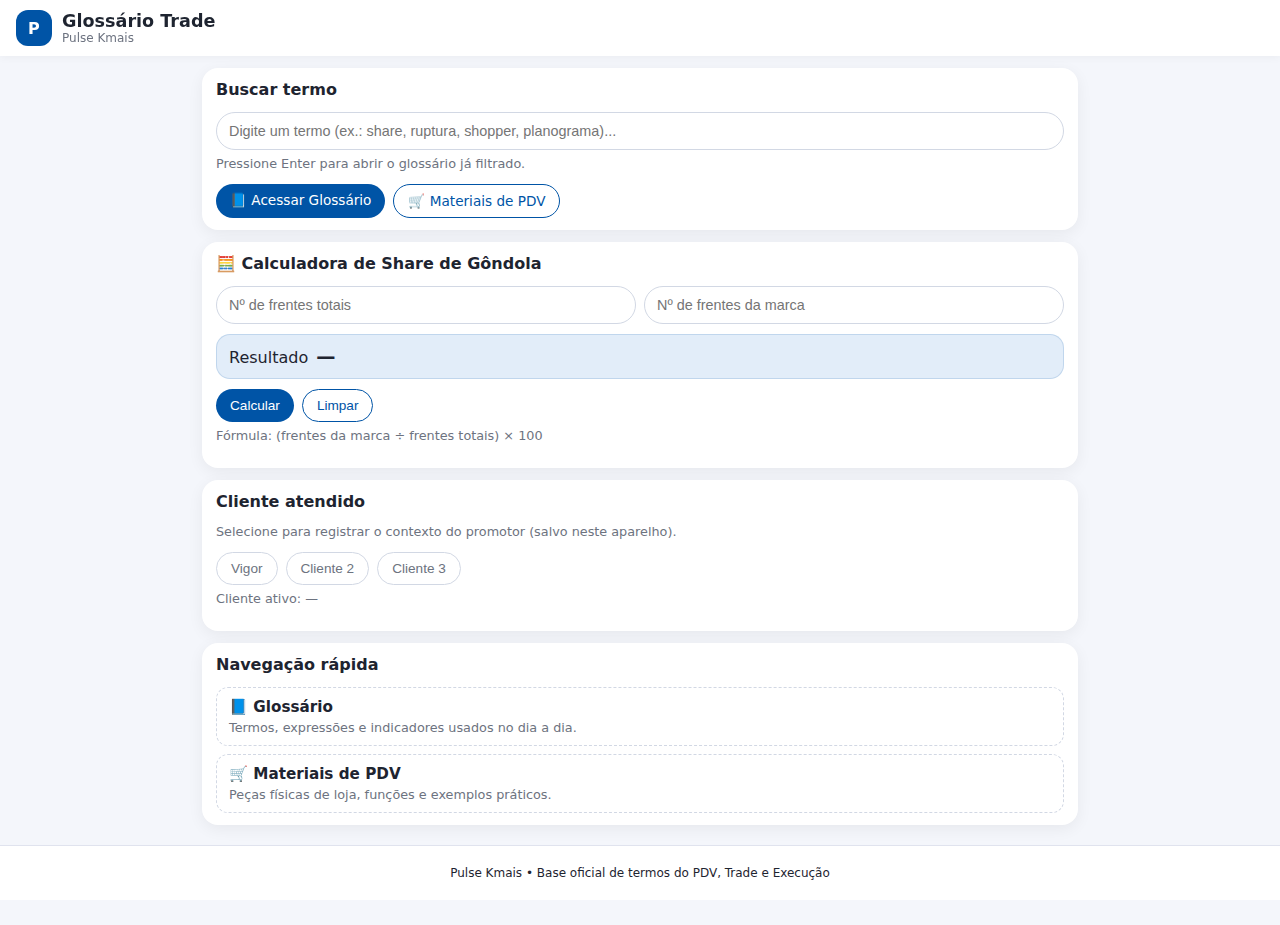
<file: index.html>
<!DOCTYPE html>
<html lang="pt-BR">
<head>
  <meta charset="UTF-8" />
  <title>Glossário Trade • Pulse Kmais</title>
  <meta name="viewport" content="width=device-width, initial-scale=1.0" />

  <!-- PWA -->
  <link rel="manifest" href="manifest.webmanifest" />
  <meta name="theme-color" content="#0054A6" />

  <!-- iOS / Apple -->
  <link rel="apple-touch-icon" href="icons/apple-touch-icon.png" />
  <meta name="apple-mobile-web-app-capable" content="yes" />
  <meta name="apple-mobile-web-app-status-bar-style" content="default" />
  <meta name="apple-mobile-web-app-title" content="Pulse Kmais" />

  <!-- Favicon -->
  <link rel="icon" type="image/png" sizes="192x192" href="icons/icon-192.png" />

  <!-- CSS -->
  <link rel="stylesheet" href="css/style.css" />
</head>

<body>
  <header class="app-header">
    <div class="app-brand">
      <div class="app-logo">P</div>
      <div class="app-title-group">
        <h1>Glossário Trade</h1>
        <p>Pulse Kmais</p>
      </div>
    </div>
  </header>

  <main class="app-main">

    <section class="card">
      <h2>Buscar termo</h2>
      <input
        type="search"
        id="globalSearch"
        placeholder="Digite um termo (ex.: share, ruptura, shopper, planograma)..."
        autocomplete="off"
      />
      <p class="hint">Pressione Enter para abrir o glossário já filtrado.</p>

      <div class="search-actions">
        <a href="glossario.html" class="btn">📘 Acessar Glossário</a>
        <a href="materiais.html" class="btn btn-outline">🛒 Materiais de PDV</a>
      </div>
    </section>

    <section class="card">
      <h2>🧮 Calculadora de Share de Gôndola</h2>
      <div class="row">
        <input type="number" id="totalFrentes" inputmode="numeric" min="0" step="1" placeholder="Nº de frentes totais" />
        <input type="number" id="frentesMarca" inputmode="numeric" min="0" step="1" placeholder="Nº de frentes da marca" />
      </div>

      <div style="margin-top:10px" class="kpi" aria-live="polite">
        <span>Resultado</span>
        <strong id="shareOut">—</strong>
        <span id="shareHint" class="hint" style="margin:0"></span>
      </div>

      <div class="search-actions">
        <button class="btn" id="btnCalcular">Calcular</button>
        <button class="btn btn-outline" id="btnLimpar">Limpar</button>
      </div>

      <p class="hint">Fórmula: (frentes da marca ÷ frentes totais) × 100</p>
    </section>

    <section class="card">
      <h2>Cliente atendido</h2>
      <p class="hint">Selecione para registrar o contexto do promotor (salvo neste aparelho).</p>

      <div class="search-actions" role="group" aria-label="Selecionar cliente">
        <button class="btn-pill" data-cliente="Vigor">Vigor</button>
        <button class="btn-pill" data-cliente="Cliente 2">Cliente 2</button>
        <button class="btn-pill" data-cliente="Cliente 3">Cliente 3</button>
      </div>

      <p class="hint" id="clienteAtivo">Cliente ativo: —</p>
    </section>

    <section class="card">
      <h2>Navegação rápida</h2>
      <div class="home-links">
        <a href="glossario.html" class="home-link">
          <h3>📘 Glossário</h3>
          <p>Termos, expressões e indicadores usados no dia a dia.</p>
        </a>
        <a href="materiais.html" class="home-link">
          <h3>🛒 Materiais de PDV</h3>
          <p>Peças físicas de loja, funções e exemplos práticos.</p>
        </a>
      </div>
    </section>

  </main>

  <footer class="app-footer">
    <p>Pulse Kmais • Base oficial de termos do PDV, Trade e Execução</p>
  </footer>

  <script>
    // -------- Busca global: Enter -> glossário com ?q= --------
    const globalInput = document.getElementById('globalSearch');
    globalInput?.addEventListener('keydown', (e) => {
      if (e.key === 'Enter') {
        const value = encodeURIComponent(globalInput.value.trim());
        if (!value) return;
        window.location.href = 'glossario.html?q=' + value;
      }
    });

    // -------- Calculadora de share --------
    const totalEl = document.getElementById('totalFrentes');
    const marcaEl = document.getElementById('frentesMarca');
    const outEl = document.getElementById('shareOut');
    const hintEl = document.getElementById('shareHint');

    function calcShare() {
      const total = Number(totalEl.value);
      const marca = Number(marcaEl.value);
      hintEl.textContent = '';

      if (!total && !marca) {
        outEl.textContent = '—';
        return;
      }
      if (total <= 0) {
        outEl.textContent = '—';
        hintEl.textContent = 'Informe um total maior que zero.';
        return;
      }
      if (marca < 0 || marca > total) {
        outEl.textContent = '—';
        hintEl.textContent = 'A marca deve ser entre 0 e o total.';
        return;
      }

      const share = (marca / total) * 100;
      outEl.textContent = share.toFixed(1) + '%';
    }

    document.getElementById('btnCalcular')?.addEventListener('click', calcShare);
    document.getElementById('btnLimpar')?.addEventListener('click', () => {
      totalEl.value = '';
      marcaEl.value = '';
      outEl.textContent = '—';
      hintEl.textContent = '';
    });

    // Auto-cálculo enquanto digita (leve)
    totalEl?.addEventListener('input', calcShare);
    marcaEl?.addEventListener('input', calcShare);

    // -------- Seletor de clientes (3 botões) --------
    const pills = Array.from(document.querySelectorAll('.btn-pill'));
    const clienteAtivoEl = document.getElementById('clienteAtivo');
    const KEY = 'pulse_cliente_ativo';

    function renderCliente() {
      const current = localStorage.getItem(KEY) || '';
      clienteAtivoEl.textContent = 'Cliente ativo: ' + (current || '—');
      pills.forEach(btn => {
        const isActive = btn.getAttribute('data-cliente') === current;
        btn.classList.toggle('active', isActive);
      });
    }

    pills.forEach(btn => {
      btn.addEventListener('click', () => {
        const c = btn.getAttribute('data-cliente');
        localStorage.setItem(KEY, c);
        renderCliente();

        // Redireciona para o glossário do cliente
        if (c === 'Vigor') {
          window.location.href = 'glossario_vigor.html';
        } else if (c === 'Cliente 2') {
          window.location.href = 'glossario_cliente2.html';
        } else if (c === 'Cliente 3') {
          window.location.href = 'glossario_cliente3.html';
        }
      });
    });

    renderCliente();

    // -------- Service Worker --------
    if ('serviceWorker' in navigator) {
      navigator.serviceWorker.register('service-worker.js').catch(console.error);
    }
  </script>
</body>
</html>
</file>
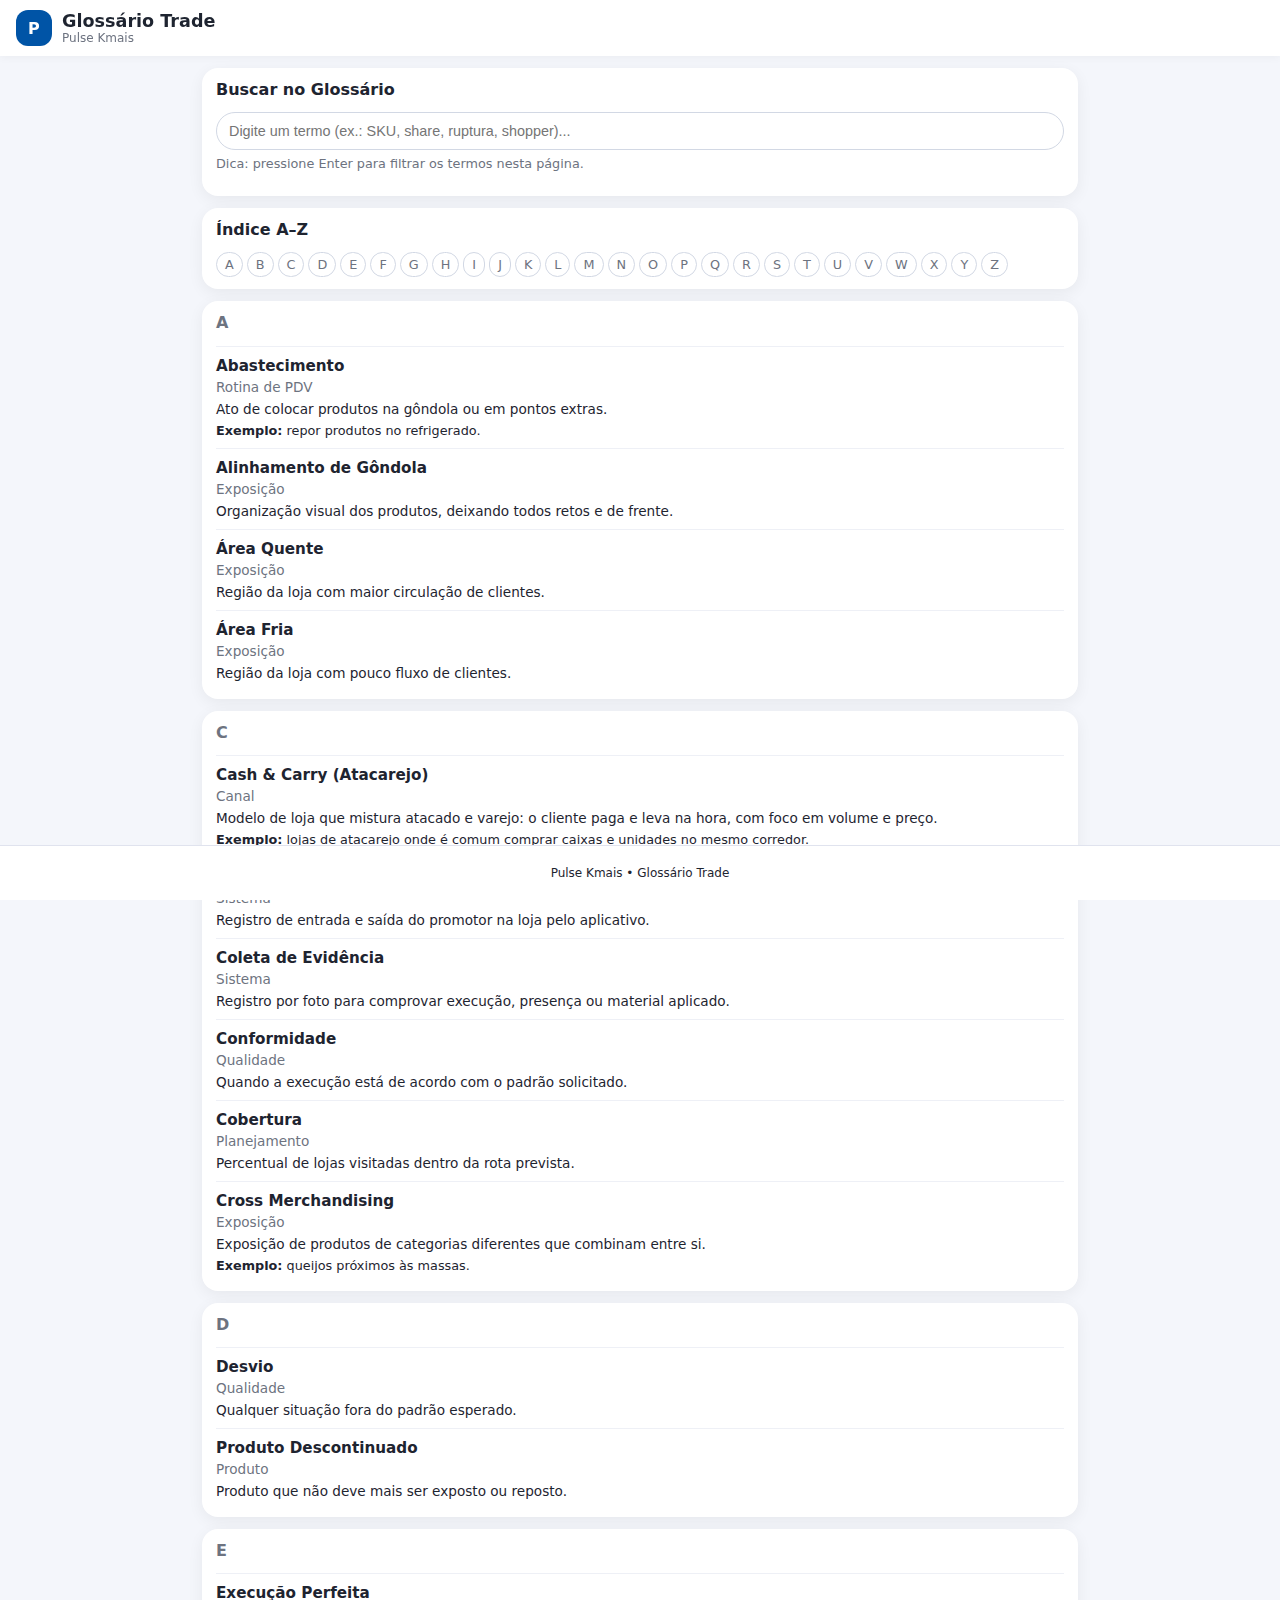
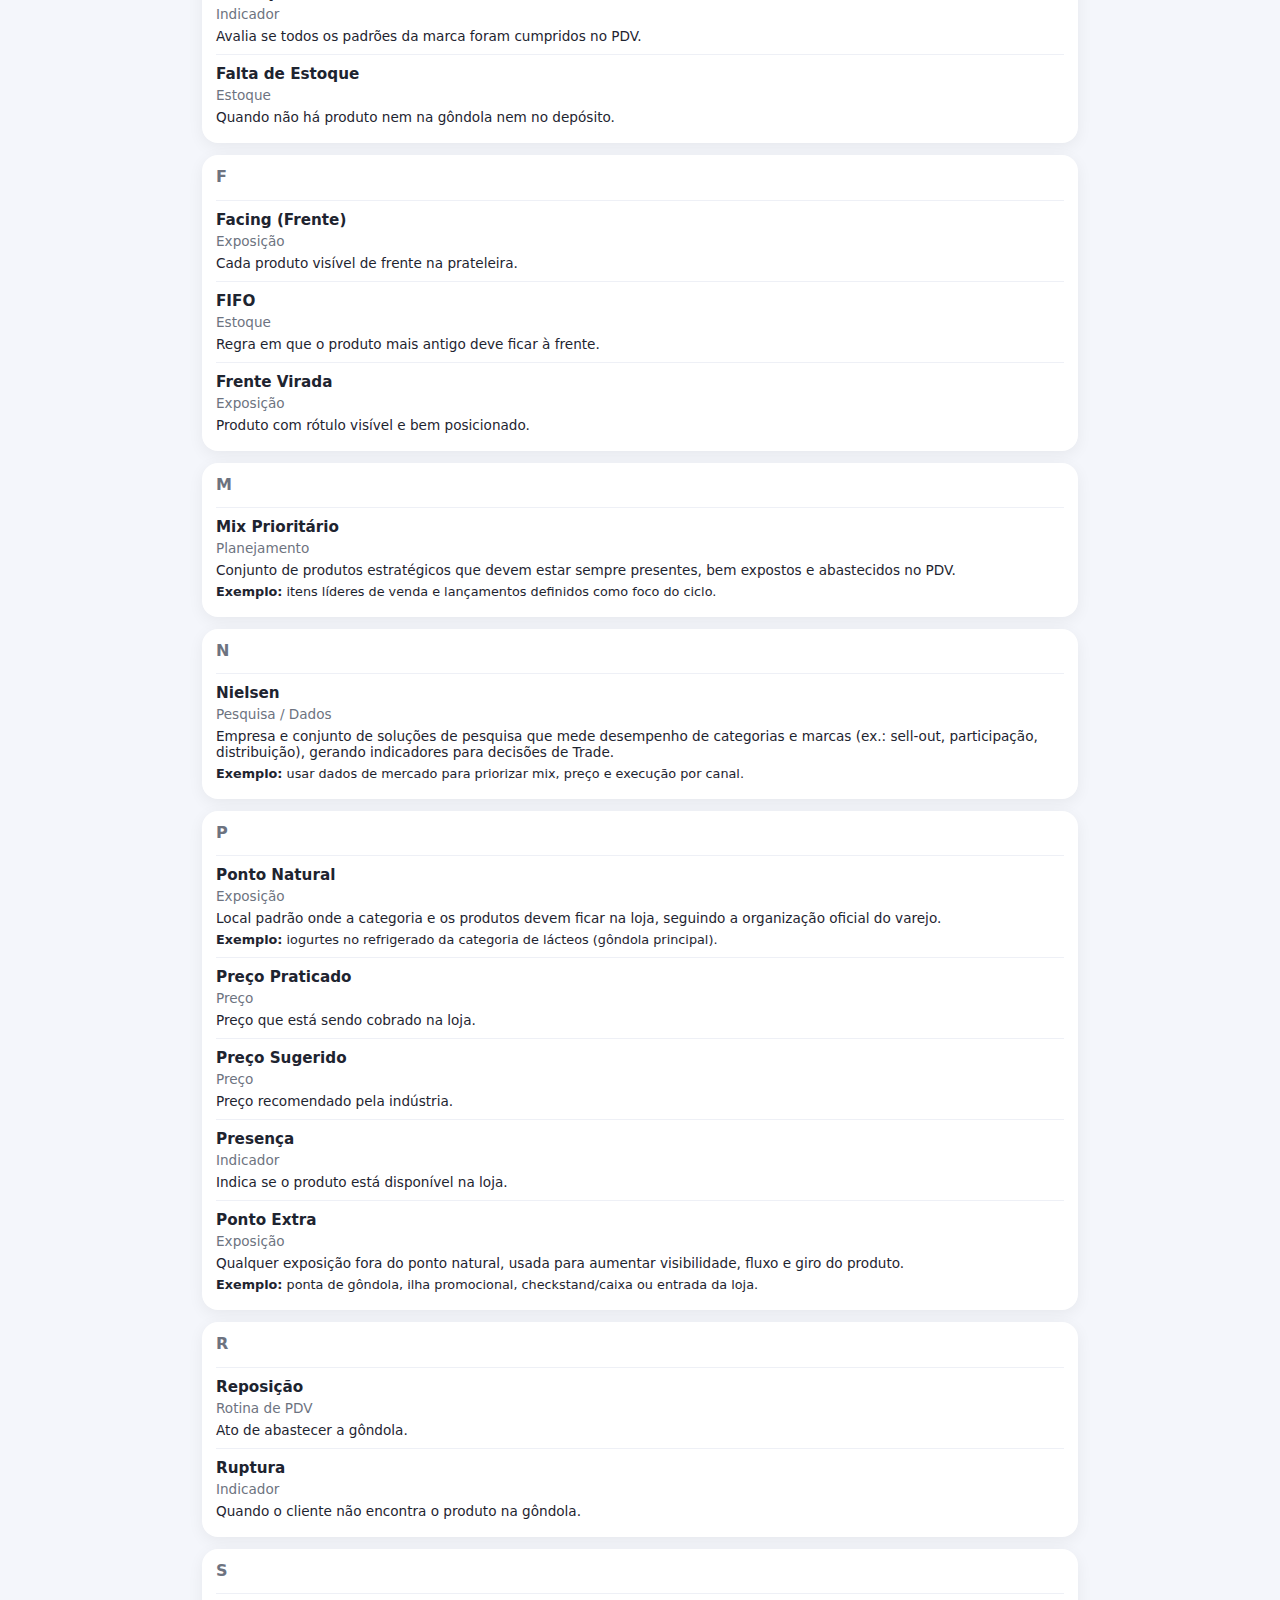
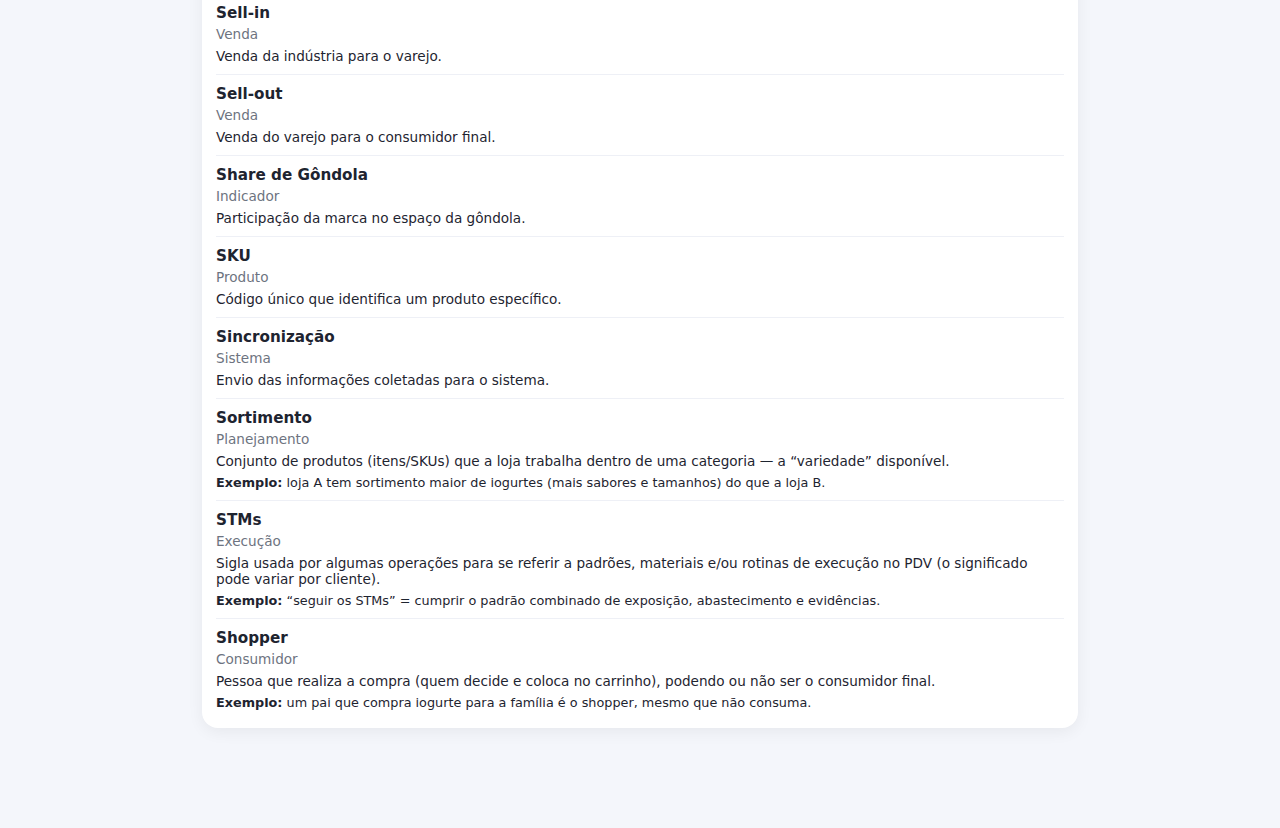
<file: glossario.html>
<!DOCTYPE html>
<html lang="pt-BR">
<head>
  <meta charset="UTF-8" />
  <title>Glossário Trade • Pulse Kmais</title>
  <meta name="viewport" content="width=device-width, initial-scale=1.0" />

  <link rel="manifest" href="manifest.webmanifest" />
  <meta name="theme-color" content="#0054A6" />

  <link rel="apple-touch-icon" href="icons/apple-touch-icon.png" />
  <link rel="icon" type="image/png" sizes="192x192" href="icons/icon-192.png" />

  <link rel="stylesheet" href="css/style.css" />
</head>

<body>
  <header class="app-header">
    <div class="app-brand">
      <a href="index.html" class="app-logo" style="text-decoration:none;">P</a>
      <div class="app-title-group">
        <h1>Glossário Trade</h1>
        <p>Pulse Kmais</p>
      </div>
    </div>
  </header>

  <main class="app-main">
    <section class="card">
      <h2>Buscar no Glossário</h2>
      <input
        type="search"
        id="pageSearch"
        placeholder="Digite um termo (ex.: SKU, share, ruptura, shopper)..."
        autocomplete="off"
      />
      <p class="hint">Dica: pressione Enter para filtrar os termos nesta página.</p>
    </section>

    <section class="card">
      <h2>Índice A–Z</h2>
      <div class="az-index">
        <a href="#letra-a">A</a><a href="#letra-b">B</a><a href="#letra-c">C</a><a href="#letra-d">D</a><a href="#letra-e">E</a>
        <a href="#letra-f">F</a><a href="#letra-g">G</a><a href="#letra-h">H</a><a href="#letra-i">I</a><a href="#letra-j">J</a>
        <a href="#letra-k">K</a><a href="#letra-l">L</a><a href="#letra-m">M</a><a href="#letra-n">N</a><a href="#letra-o">O</a>
        <a href="#letra-p">P</a><a href="#letra-q">Q</a><a href="#letra-r">R</a><a href="#letra-s">S</a><a href="#letra-t">T</a>
        <a href="#letra-u">U</a><a href="#letra-v">V</a><a href="#letra-w">W</a><a href="#letra-x">X</a><a href="#letra-y">Y</a><a href="#letra-z">Z</a>
      </div>
    </section>

    <!-- A -->
    <section class="card entries" id="letra-a" data-letra="a">
      <h2 class="letter-title">A</h2>

      <article class="entry" data-tags="abastecimento reposição gôndola">
        <h3>Abastecimento</h3>
        <p class="meta">Rotina de PDV</p>
        <p>Ato de colocar produtos na gôndola ou em pontos extras.</p>
        <p class="example"><strong>Exemplo:</strong> repor produtos no refrigerado.</p>
      </article>

      <article class="entry" data-tags="alinhamento organização visual">
        <h3>Alinhamento de Gôndola</h3>
        <p class="meta">Exposição</p>
        <p>Organização visual dos produtos, deixando todos retos e de frente.</p>
      </article>

      <article class="entry" data-tags="area quente fluxo loja">
        <h3>Área Quente</h3>
        <p class="meta">Exposição</p>
        <p>Região da loja com maior circulação de clientes.</p>
      </article>

      <article class="entry" data-tags="area fria baixo fluxo loja">
        <h3>Área Fria</h3>
        <p class="meta">Exposição</p>
        <p>Região da loja com pouco fluxo de clientes.</p>
      </article>
    </section>

    <!-- C -->
    <section class="card entries" id="letra-c" data-letra="c">
      <h2 class="letter-title">C</h2>

      <article class="entry" data-tags="cash and carry atacarejo atacado varejo autosserviço">
        <h3>Cash &amp; Carry (Atacarejo)</h3>
        <p class="meta">Canal</p>
        <p>Modelo de loja que mistura atacado e varejo: o cliente paga e leva na hora, com foco em volume e preço.</p>
        <p class="example"><strong>Exemplo:</strong> lojas de atacarejo onde é comum comprar caixas e unidades no mesmo corredor.</p>
      </article>

      <article class="entry" data-tags="check-in check-out sistema">
        <h3>Check-in / Check-out</h3>
        <p class="meta">Sistema</p>
        <p>Registro de entrada e saída do promotor na loja pelo aplicativo.</p>
      </article>

      <article class="entry" data-tags="coleta evidencia foto">
        <h3>Coleta de Evidência</h3>
        <p class="meta">Sistema</p>
        <p>Registro por foto para comprovar execução, presença ou material aplicado.</p>
      </article>

      <article class="entry" data-tags="conformidade padrao">
        <h3>Conformidade</h3>
        <p class="meta">Qualidade</p>
        <p>Quando a execução está de acordo com o padrão solicitado.</p>
      </article>

      <article class="entry" data-tags="cobertura lojas rota">
        <h3>Cobertura</h3>
        <p class="meta">Planejamento</p>
        <p>Percentual de lojas visitadas dentro da rota prevista.</p>
      </article>

      <article class="entry" data-tags="cross merchandising afinidade">
        <h3>Cross Merchandising</h3>
        <p class="meta">Exposição</p>
        <p>Exposição de produtos de categorias diferentes que combinam entre si.</p>
        <p class="example"><strong>Exemplo:</strong> queijos próximos às massas.</p>
      </article>
    </section>

    <!-- D -->
    <section class="card entries" id="letra-d" data-letra="d">
      <h2 class="letter-title">D</h2>

      <article class="entry" data-tags="desvio erro padrao">
        <h3>Desvio</h3>
        <p class="meta">Qualidade</p>
        <p>Qualquer situação fora do padrão esperado.</p>
      </article>

      <article class="entry" data-tags="descontinuado produto">
        <h3>Produto Descontinuado</h3>
        <p class="meta">Produto</p>
        <p>Produto que não deve mais ser exposto ou reposto.</p>
      </article>
    </section>

    <!-- E -->
    <section class="card entries" id="letra-e" data-letra="e">
      <h2 class="letter-title">E</h2>

      <article class="entry" data-tags="execucao perfeita padrao">
        <h3>Execução Perfeita</h3>
        <p class="meta">Indicador</p>
        <p>Avalia se todos os padrões da marca foram cumpridos no PDV.</p>
      </article>

      <article class="entry" data-tags="estoque falta">
        <h3>Falta de Estoque</h3>
        <p class="meta">Estoque</p>
        <p>Quando não há produto nem na gôndola nem no depósito.</p>
      </article>
    </section>

    <!-- F -->
    <section class="card entries" id="letra-f" data-letra="f">
      <h2 class="letter-title">F</h2>

      <article class="entry" data-tags="facing frente gôndola">
        <h3>Facing (Frente)</h3>
        <p class="meta">Exposição</p>
        <p>Cada produto visível de frente na prateleira.</p>
      </article>

      <article class="entry" data-tags="fifo validade">
        <h3>FIFO</h3>
        <p class="meta">Estoque</p>
        <p>Regra em que o produto mais antigo deve ficar à frente.</p>
      </article>

      <article class="entry" data-tags="frente virada">
        <h3>Frente Virada</h3>
        <p class="meta">Exposição</p>
        <p>Produto com rótulo visível e bem posicionado.</p>
      </article>
    </section>

    <!-- M (novo) -->
    <section class="card entries" id="letra-m" data-letra="m">
      <h2 class="letter-title">M</h2>

      <article class="entry" data-tags="mix prioritário prioridade foco portfólio itens-chave">
        <h3>Mix Prioritário</h3>
        <p class="meta">Planejamento</p>
        <p>Conjunto de produtos estratégicos que devem estar sempre presentes, bem expostos e abastecidos no PDV.</p>
        <p class="example"><strong>Exemplo:</strong> itens líderes de venda e lançamentos definidos como foco do ciclo.</p>
      </article>
    </section>

    <!-- N (novo) -->
    <section class="card entries" id="letra-n" data-letra="n">
      <h2 class="letter-title">N</h2>

      <article class="entry" data-tags="nielsen pesquisa mercado auditoria dados sell-out">
        <h3>Nielsen</h3>
        <p class="meta">Pesquisa / Dados</p>
        <p>Empresa e conjunto de soluções de pesquisa que mede desempenho de categorias e marcas (ex.: sell-out, participação, distribuição), gerando indicadores para decisões de Trade.</p>
        <p class="example"><strong>Exemplo:</strong> usar dados de mercado para priorizar mix, preço e execução por canal.</p>
      </article>
    </section>

    <!-- P -->
    <section class="card entries" id="letra-p" data-letra="p">
      <h2 class="letter-title">P</h2>

      <article class="entry" data-tags="ponto natural gôndola categoria local padrão">
        <h3>Ponto Natural</h3>
        <p class="meta">Exposição</p>
        <p>Local padrão onde a categoria e os produtos devem ficar na loja, seguindo a organização oficial do varejo.</p>
        <p class="example"><strong>Exemplo:</strong> iogurtes no refrigerado da categoria de lácteos (gôndola principal).</p>
      </article>

      <article class="entry" data-tags="preco praticado">
        <h3>Preço Praticado</h3>
        <p class="meta">Preço</p>
        <p>Preço que está sendo cobrado na loja.</p>
      </article>

      <article class="entry" data-tags="preco sugerido">
        <h3>Preço Sugerido</h3>
        <p class="meta">Preço</p>
        <p>Preço recomendado pela indústria.</p>
      </article>

      <article class="entry" data-tags="presenca produto">
        <h3>Presença</h3>
        <p class="meta">Indicador</p>
        <p>Indica se o produto está disponível na loja.</p>
      </article>

      <article class="entry" data-tags="ponto extra exposicao ponta ilha checkstand">
        <h3>Ponto Extra</h3>
        <p class="meta">Exposição</p>
        <p>Qualquer exposição fora do ponto natural, usada para aumentar visibilidade, fluxo e giro do produto.</p>
        <p class="example"><strong>Exemplo:</strong> ponta de gôndola, ilha promocional, checkstand/caixa ou entrada da loja.</p>
      </article>
    </section>

    <!-- R -->
    <section class="card entries" id="letra-r" data-letra="r">
      <h2 class="letter-title">R</h2>

      <article class="entry" data-tags="reposicao abastecimento">
        <h3>Reposição</h3>
        <p class="meta">Rotina de PDV</p>
        <p>Ato de abastecer a gôndola.</p>
      </article>

      <article class="entry" data-tags="ruptura falta produto">
        <h3>Ruptura</h3>
        <p class="meta">Indicador</p>
        <p>Quando o cliente não encontra o produto na gôndola.</p>
      </article>
    </section>

    <!-- S -->
    <section class="card entries" id="letra-s" data-letra="s">
      <h2 class="letter-title">S</h2>

      <article class="entry" data-tags="sell in">
        <h3>Sell-in</h3>
        <p class="meta">Venda</p>
        <p>Venda da indústria para o varejo.</p>
      </article>

      <article class="entry" data-tags="sell out">
        <h3>Sell-out</h3>
        <p class="meta">Venda</p>
        <p>Venda do varejo para o consumidor final.</p>
      </article>

      <article class="entry" data-tags="share gôndola">
        <h3>Share de Gôndola</h3>
        <p class="meta">Indicador</p>
        <p>Participação da marca no espaço da gôndola.</p>
      </article>

      <article class="entry" data-tags="sku cadastro produto">
        <h3>SKU</h3>
        <p class="meta">Produto</p>
        <p>Código único que identifica um produto específico.</p>
      </article>

      <article class="entry" data-tags="sincronizacao sistema">
        <h3>Sincronização</h3>
        <p class="meta">Sistema</p>
        <p>Envio das informações coletadas para o sistema.</p>
      </article>

      <article class="entry" data-tags="sortimento variedade portfólio linha itens loja">
        <h3>Sortimento</h3>
        <p class="meta">Planejamento</p>
        <p>Conjunto de produtos (itens/SKUs) que a loja trabalha dentro de uma categoria — a “variedade” disponível.</p>
        <p class="example"><strong>Exemplo:</strong> loja A tem sortimento maior de iogurtes (mais sabores e tamanhos) do que a loja B.</p>
      </article>

      <article class="entry" data-tags="stm material sistema trade execução standard">
        <h3>STMs</h3>
        <p class="meta">Execução</p>
        <p>Sigla usada por algumas operações para se referir a padrões, materiais e/ou rotinas de execução no PDV (o significado pode variar por cliente).</p>
        <p class="example"><strong>Exemplo:</strong> “seguir os STMs” = cumprir o padrão combinado de exposição, abastecimento e evidências.</p>
      </article>

      <article class="entry" data-tags="shopper comprador jornada decisão compra">
        <h3>Shopper</h3>
        <p class="meta">Consumidor</p>
        <p>Pessoa que realiza a compra (quem decide e coloca no carrinho), podendo ou não ser o consumidor final.</p>
        <p class="example"><strong>Exemplo:</strong> um pai que compra iogurte para a família é o shopper, mesmo que não consuma.</p>
      </article>
    </section>

  </main>

  <footer class="app-footer">
    <p>Pulse Kmais • Glossário Trade</p>
  </footer>

  <script>
    // --- Busca na página (filtra entries/termos) ---
    const input = document.getElementById('pageSearch');

    function normalize(str) {
      return (str || '')
        .toLowerCase()
        .normalize('NFD')
        .replace(/[\u0300-\u036f]/g, '');
    }

    function applyFilter(q) {
      const query = normalize(q);
      const entries = document.querySelectorAll('.entry');
      const sections = document.querySelectorAll('section.entries');

      entries.forEach((entry) => {
        const text = normalize(entry.textContent);
        const tags = normalize(entry.getAttribute('data-tags') || '');
        const hit = !query || text.includes(query) || tags.includes(query);
        entry.style.display = hit ? '' : 'none';
      });

      // esconde seções vazias
      sections.forEach((sec) => {
        const anyVisible = Array.from(sec.querySelectorAll('.entry')).some(
          (el) => el.style.display !== 'none'
        );
        sec.style.display = anyVisible ? '' : 'none';
      });
    }

    // lê ?q= da URL (vindo do index)
    const params = new URLSearchParams(window.location.search);
    const q = params.get('q') || '';
    if (input) input.value = q;
    applyFilter(q);

    input?.addEventListener('input', () => applyFilter(input.value.trim()));
    input?.addEventListener('keydown', (e) => {
      if (e.key === 'Enter') applyFilter(input.value.trim());
    });

    // Service Worker
    if ('serviceWorker' in navigator) {
      navigator.serviceWorker.register('service-worker.js').catch(console.error);
    }
  </script>
</body>
</html>
</file>
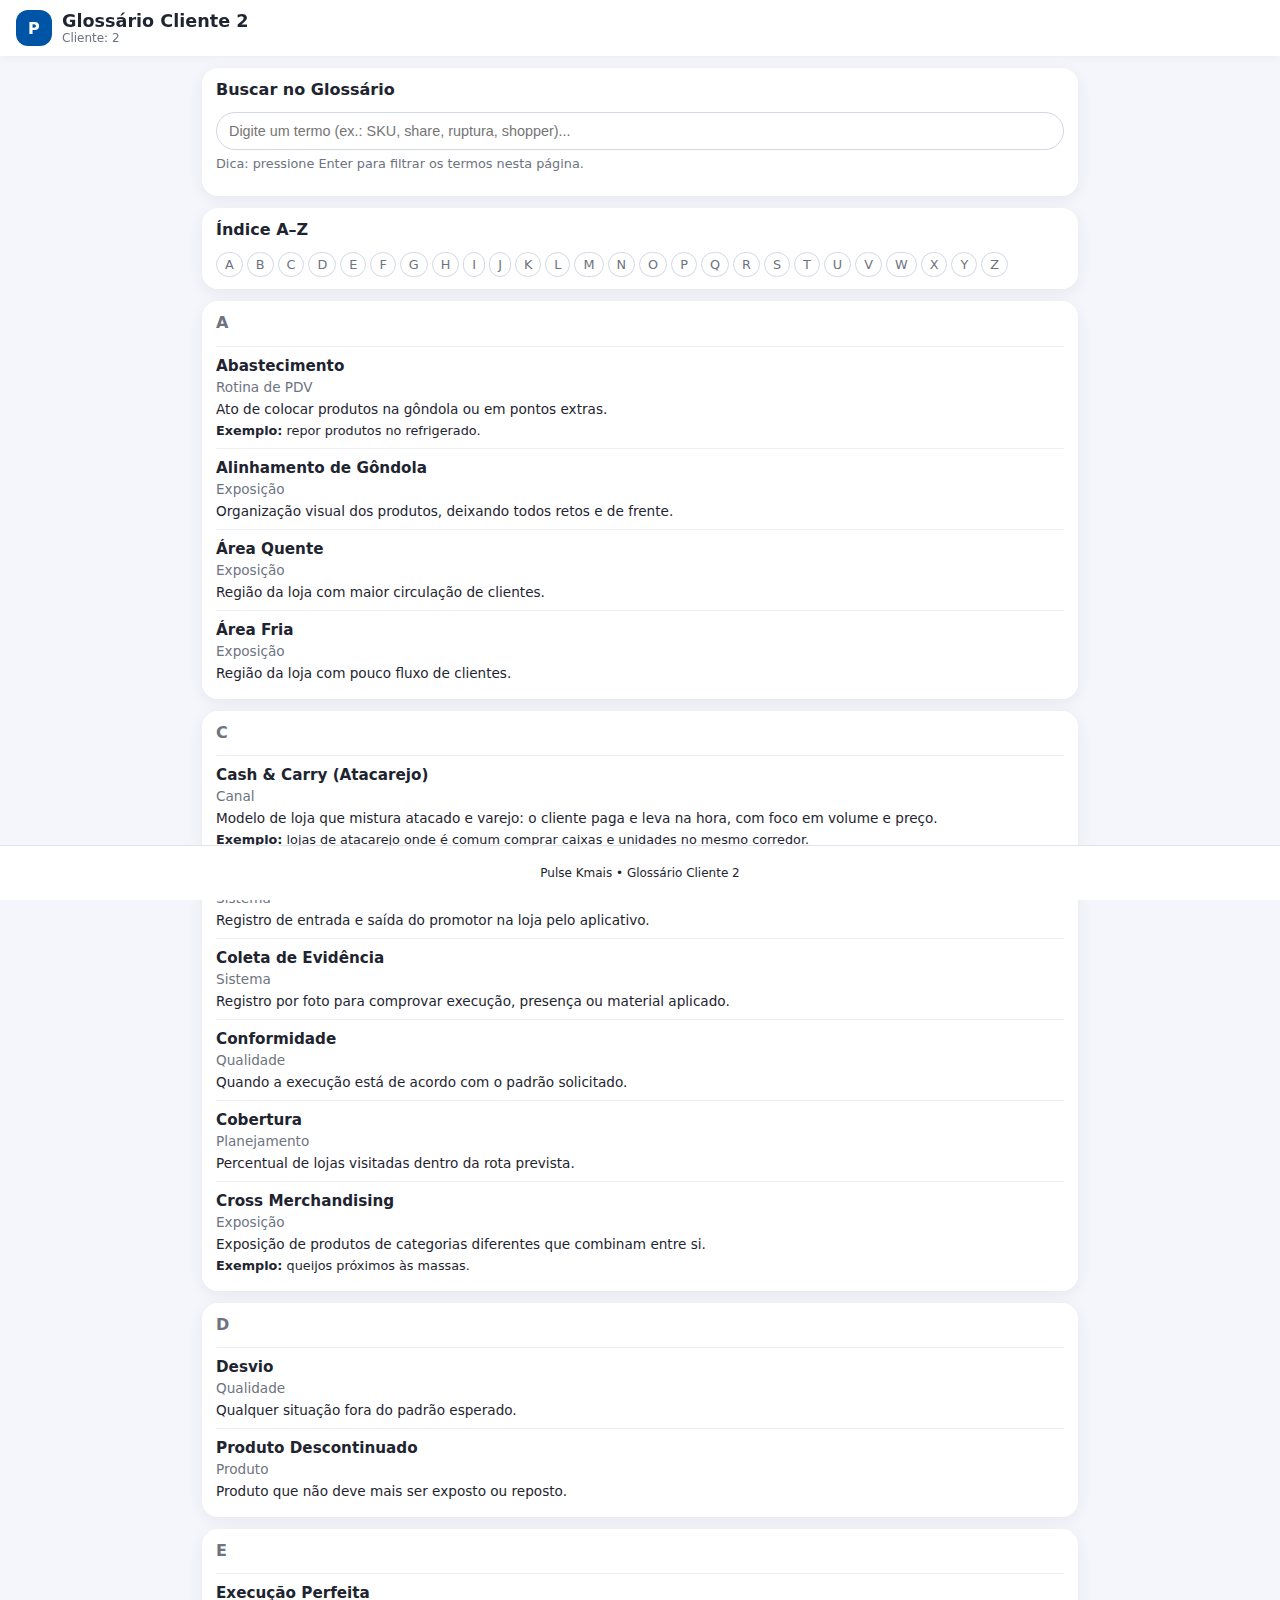
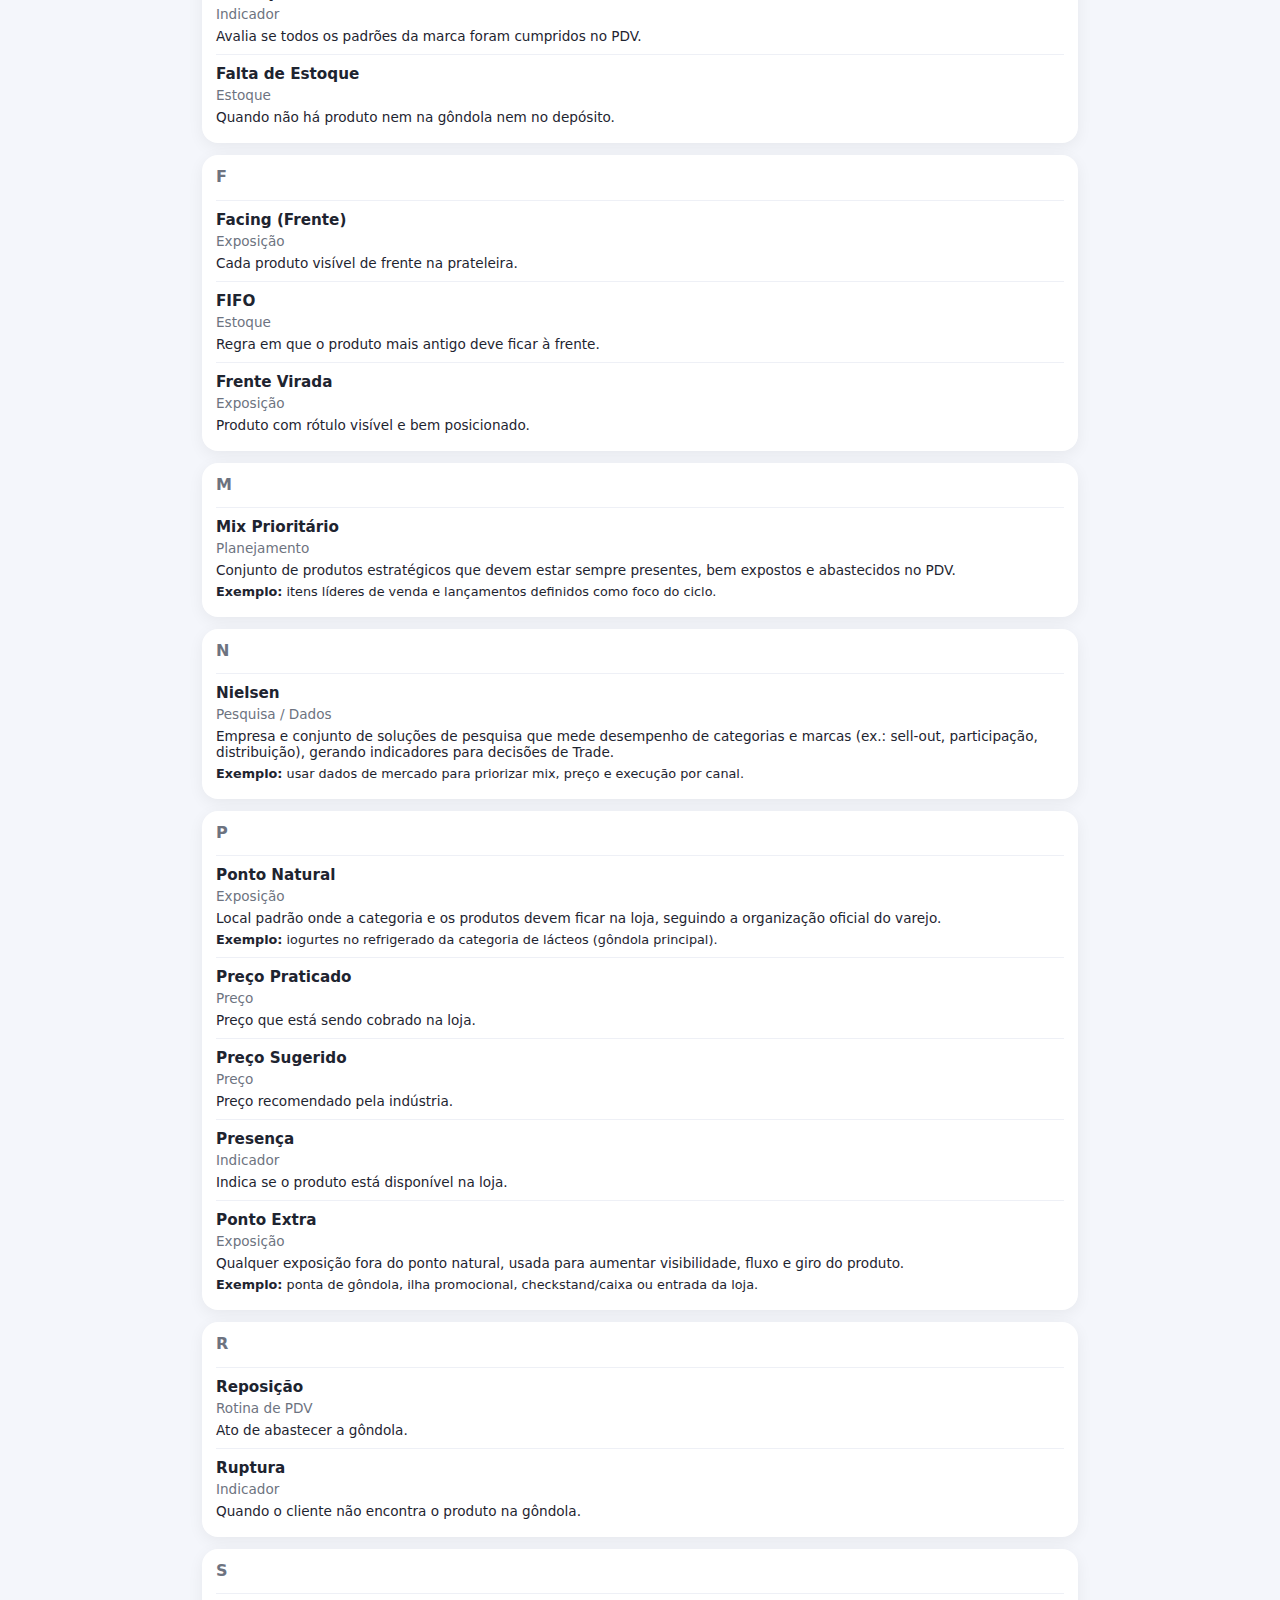
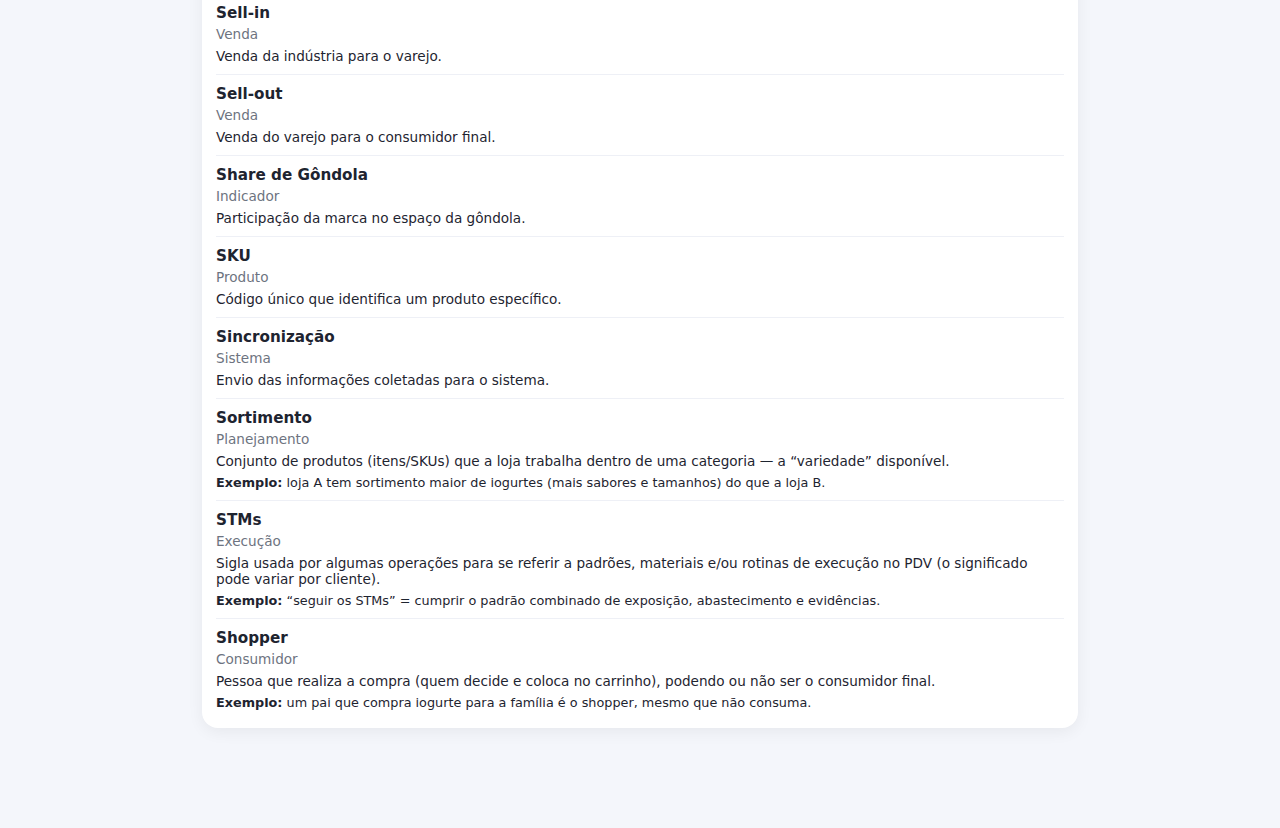
<file: glossario_cliente2.html>
<!DOCTYPE html>
<html lang="pt-BR">
<head>
  <meta charset="UTF-8" />
  <title>Glossário Cliente 2 • Pulse Kmais</title>
  <meta name="viewport" content="width=device-width, initial-scale=1.0" />

  <link rel="manifest" href="manifest.webmanifest" />
  <meta name="theme-color" content="#0054A6" />

  <link rel="apple-touch-icon" href="icons/apple-touch-icon.png" />
  <link rel="icon" type="image/png" sizes="192x192" href="icons/icon-192.png" />

  <link rel="stylesheet" href="css/style.css" />
</head>

<body>
  <header class="app-header">
    <div class="app-brand">
      <a href="index.html" class="app-logo" style="text-decoration:none;">P</a>
      <div class="app-title-group">
        <h1>Glossário Cliente 2</h1>
        <p>Cliente: 2</p>
      </div>
    </div>
  </header>

  <main class="app-main">
    <section class="card">
      <h2>Buscar no Glossário</h2>
      <input
        type="search"
        id="pageSearch"
        placeholder="Digite um termo (ex.: SKU, share, ruptura, shopper)..."
        autocomplete="off"
      />
      <p class="hint">Dica: pressione Enter para filtrar os termos nesta página.</p>
    </section>

    <section class="card">
      <h2>Índice A–Z</h2>
      <div class="az-index">
        <a href="#letra-a">A</a><a href="#letra-b">B</a><a href="#letra-c">C</a><a href="#letra-d">D</a><a href="#letra-e">E</a>
        <a href="#letra-f">F</a><a href="#letra-g">G</a><a href="#letra-h">H</a><a href="#letra-i">I</a><a href="#letra-j">J</a>
        <a href="#letra-k">K</a><a href="#letra-l">L</a><a href="#letra-m">M</a><a href="#letra-n">N</a><a href="#letra-o">O</a>
        <a href="#letra-p">P</a><a href="#letra-q">Q</a><a href="#letra-r">R</a><a href="#letra-s">S</a><a href="#letra-t">T</a>
        <a href="#letra-u">U</a><a href="#letra-v">V</a><a href="#letra-w">W</a><a href="#letra-x">X</a><a href="#letra-y">Y</a><a href="#letra-z">Z</a>
      </div>
    </section>

    <!-- A -->
    <section class="card entries" id="letra-a" data-letra="a">
      <h2 class="letter-title">A</h2>

      <article class="entry" data-tags="abastecimento reposição gôndola">
        <h3>Abastecimento</h3>
        <p class="meta">Rotina de PDV</p>
        <p>Ato de colocar produtos na gôndola ou em pontos extras.</p>
        <p class="example"><strong>Exemplo:</strong> repor produtos no refrigerado.</p>
      </article>

      <article class="entry" data-tags="alinhamento organização visual">
        <h3>Alinhamento de Gôndola</h3>
        <p class="meta">Exposição</p>
        <p>Organização visual dos produtos, deixando todos retos e de frente.</p>
      </article>

      <article class="entry" data-tags="area quente fluxo loja">
        <h3>Área Quente</h3>
        <p class="meta">Exposição</p>
        <p>Região da loja com maior circulação de clientes.</p>
      </article>

      <article class="entry" data-tags="area fria baixo fluxo loja">
        <h3>Área Fria</h3>
        <p class="meta">Exposição</p>
        <p>Região da loja com pouco fluxo de clientes.</p>
      </article>
    </section>

    <!-- C -->
    <section class="card entries" id="letra-c" data-letra="c">
      <h2 class="letter-title">C</h2>

      <article class="entry" data-tags="cash and carry atacarejo atacado varejo autosserviço">
        <h3>Cash &amp; Carry (Atacarejo)</h3>
        <p class="meta">Canal</p>
        <p>Modelo de loja que mistura atacado e varejo: o cliente paga e leva na hora, com foco em volume e preço.</p>
        <p class="example"><strong>Exemplo:</strong> lojas de atacarejo onde é comum comprar caixas e unidades no mesmo corredor.</p>
      </article>

      <article class="entry" data-tags="check-in check-out sistema">
        <h3>Check-in / Check-out</h3>
        <p class="meta">Sistema</p>
        <p>Registro de entrada e saída do promotor na loja pelo aplicativo.</p>
      </article>

      <article class="entry" data-tags="coleta evidencia foto">
        <h3>Coleta de Evidência</h3>
        <p class="meta">Sistema</p>
        <p>Registro por foto para comprovar execução, presença ou material aplicado.</p>
      </article>

      <article class="entry" data-tags="conformidade padrao">
        <h3>Conformidade</h3>
        <p class="meta">Qualidade</p>
        <p>Quando a execução está de acordo com o padrão solicitado.</p>
      </article>

      <article class="entry" data-tags="cobertura lojas rota">
        <h3>Cobertura</h3>
        <p class="meta">Planejamento</p>
        <p>Percentual de lojas visitadas dentro da rota prevista.</p>
      </article>

      <article class="entry" data-tags="cross merchandising afinidade">
        <h3>Cross Merchandising</h3>
        <p class="meta">Exposição</p>
        <p>Exposição de produtos de categorias diferentes que combinam entre si.</p>
        <p class="example"><strong>Exemplo:</strong> queijos próximos às massas.</p>
      </article>
    </section>

    <!-- D -->
    <section class="card entries" id="letra-d" data-letra="d">
      <h2 class="letter-title">D</h2>

      <article class="entry" data-tags="desvio erro padrao">
        <h3>Desvio</h3>
        <p class="meta">Qualidade</p>
        <p>Qualquer situação fora do padrão esperado.</p>
      </article>

      <article class="entry" data-tags="descontinuado produto">
        <h3>Produto Descontinuado</h3>
        <p class="meta">Produto</p>
        <p>Produto que não deve mais ser exposto ou reposto.</p>
      </article>
    </section>

    <!-- E -->
    <section class="card entries" id="letra-e" data-letra="e">
      <h2 class="letter-title">E</h2>

      <article class="entry" data-tags="execucao perfeita padrao">
        <h3>Execução Perfeita</h3>
        <p class="meta">Indicador</p>
        <p>Avalia se todos os padrões da marca foram cumpridos no PDV.</p>
      </article>

      <article class="entry" data-tags="estoque falta">
        <h3>Falta de Estoque</h3>
        <p class="meta">Estoque</p>
        <p>Quando não há produto nem na gôndola nem no depósito.</p>
      </article>
    </section>

    <!-- F -->
    <section class="card entries" id="letra-f" data-letra="f">
      <h2 class="letter-title">F</h2>

      <article class="entry" data-tags="facing frente gôndola">
        <h3>Facing (Frente)</h3>
        <p class="meta">Exposição</p>
        <p>Cada produto visível de frente na prateleira.</p>
      </article>

      <article class="entry" data-tags="fifo validade">
        <h3>FIFO</h3>
        <p class="meta">Estoque</p>
        <p>Regra em que o produto mais antigo deve ficar à frente.</p>
      </article>

      <article class="entry" data-tags="frente virada">
        <h3>Frente Virada</h3>
        <p class="meta">Exposição</p>
        <p>Produto com rótulo visível e bem posicionado.</p>
      </article>
    </section>

    <!-- M (novo) -->
    <section class="card entries" id="letra-m" data-letra="m">
      <h2 class="letter-title">M</h2>

      <article class="entry" data-tags="mix prioritário prioridade foco portfólio itens-chave">
        <h3>Mix Prioritário</h3>
        <p class="meta">Planejamento</p>
        <p>Conjunto de produtos estratégicos que devem estar sempre presentes, bem expostos e abastecidos no PDV.</p>
        <p class="example"><strong>Exemplo:</strong> itens líderes de venda e lançamentos definidos como foco do ciclo.</p>
      </article>
    </section>

    <!-- N (novo) -->
    <section class="card entries" id="letra-n" data-letra="n">
      <h2 class="letter-title">N</h2>

      <article class="entry" data-tags="nielsen pesquisa mercado auditoria dados sell-out">
        <h3>Nielsen</h3>
        <p class="meta">Pesquisa / Dados</p>
        <p>Empresa e conjunto de soluções de pesquisa que mede desempenho de categorias e marcas (ex.: sell-out, participação, distribuição), gerando indicadores para decisões de Trade.</p>
        <p class="example"><strong>Exemplo:</strong> usar dados de mercado para priorizar mix, preço e execução por canal.</p>
      </article>
    </section>

    <!-- P -->
    <section class="card entries" id="letra-p" data-letra="p">
      <h2 class="letter-title">P</h2>

      <article class="entry" data-tags="ponto natural gôndola categoria local padrão">
        <h3>Ponto Natural</h3>
        <p class="meta">Exposição</p>
        <p>Local padrão onde a categoria e os produtos devem ficar na loja, seguindo a organização oficial do varejo.</p>
        <p class="example"><strong>Exemplo:</strong> iogurtes no refrigerado da categoria de lácteos (gôndola principal).</p>
      </article>

      <article class="entry" data-tags="preco praticado">
        <h3>Preço Praticado</h3>
        <p class="meta">Preço</p>
        <p>Preço que está sendo cobrado na loja.</p>
      </article>

      <article class="entry" data-tags="preco sugerido">
        <h3>Preço Sugerido</h3>
        <p class="meta">Preço</p>
        <p>Preço recomendado pela indústria.</p>
      </article>

      <article class="entry" data-tags="presenca produto">
        <h3>Presença</h3>
        <p class="meta">Indicador</p>
        <p>Indica se o produto está disponível na loja.</p>
      </article>

      <article class="entry" data-tags="ponto extra exposicao ponta ilha checkstand">
        <h3>Ponto Extra</h3>
        <p class="meta">Exposição</p>
        <p>Qualquer exposição fora do ponto natural, usada para aumentar visibilidade, fluxo e giro do produto.</p>
        <p class="example"><strong>Exemplo:</strong> ponta de gôndola, ilha promocional, checkstand/caixa ou entrada da loja.</p>
      </article>
    </section>

    <!-- R -->
    <section class="card entries" id="letra-r" data-letra="r">
      <h2 class="letter-title">R</h2>

      <article class="entry" data-tags="reposicao abastecimento">
        <h3>Reposição</h3>
        <p class="meta">Rotina de PDV</p>
        <p>Ato de abastecer a gôndola.</p>
      </article>

      <article class="entry" data-tags="ruptura falta produto">
        <h3>Ruptura</h3>
        <p class="meta">Indicador</p>
        <p>Quando o cliente não encontra o produto na gôndola.</p>
      </article>
    </section>

    <!-- S -->
    <section class="card entries" id="letra-s" data-letra="s">
      <h2 class="letter-title">S</h2>

      <article class="entry" data-tags="sell in">
        <h3>Sell-in</h3>
        <p class="meta">Venda</p>
        <p>Venda da indústria para o varejo.</p>
      </article>

      <article class="entry" data-tags="sell out">
        <h3>Sell-out</h3>
        <p class="meta">Venda</p>
        <p>Venda do varejo para o consumidor final.</p>
      </article>

      <article class="entry" data-tags="share gôndola">
        <h3>Share de Gôndola</h3>
        <p class="meta">Indicador</p>
        <p>Participação da marca no espaço da gôndola.</p>
      </article>

      <article class="entry" data-tags="sku cadastro produto">
        <h3>SKU</h3>
        <p class="meta">Produto</p>
        <p>Código único que identifica um produto específico.</p>
      </article>

      <article class="entry" data-tags="sincronizacao sistema">
        <h3>Sincronização</h3>
        <p class="meta">Sistema</p>
        <p>Envio das informações coletadas para o sistema.</p>
      </article>

      <article class="entry" data-tags="sortimento variedade portfólio linha itens loja">
        <h3>Sortimento</h3>
        <p class="meta">Planejamento</p>
        <p>Conjunto de produtos (itens/SKUs) que a loja trabalha dentro de uma categoria — a “variedade” disponível.</p>
        <p class="example"><strong>Exemplo:</strong> loja A tem sortimento maior de iogurtes (mais sabores e tamanhos) do que a loja B.</p>
      </article>

      <article class="entry" data-tags="stm material sistema trade execução standard">
        <h3>STMs</h3>
        <p class="meta">Execução</p>
        <p>Sigla usada por algumas operações para se referir a padrões, materiais e/ou rotinas de execução no PDV (o significado pode variar por cliente).</p>
        <p class="example"><strong>Exemplo:</strong> “seguir os STMs” = cumprir o padrão combinado de exposição, abastecimento e evidências.</p>
      </article>

      <article class="entry" data-tags="shopper comprador jornada decisão compra">
        <h3>Shopper</h3>
        <p class="meta">Consumidor</p>
        <p>Pessoa que realiza a compra (quem decide e coloca no carrinho), podendo ou não ser o consumidor final.</p>
        <p class="example"><strong>Exemplo:</strong> um pai que compra iogurte para a família é o shopper, mesmo que não consuma.</p>
      </article>
    </section>

  </main>

  <footer class="app-footer">
    <p>Pulse Kmais • Glossário Cliente 2</p>
  </footer>

  <script>
    // --- Busca na página (filtra entries/termos) ---
    const input = document.getElementById('pageSearch');

    function normalize(str) {
      return (str || '')
        .toLowerCase()
        .normalize('NFD')
        .replace(/[\u0300-\u036f]/g, '');
    }

    function applyFilter(q) {
      const query = normalize(q);
      const entries = document.querySelectorAll('.entry');
      const sections = document.querySelectorAll('section.entries');

      entries.forEach((entry) => {
        const text = normalize(entry.textContent);
        const tags = normalize(entry.getAttribute('data-tags') || '');
        const hit = !query || text.includes(query) || tags.includes(query);
        entry.style.display = hit ? '' : 'none';
      });

      // esconde seções vazias
      sections.forEach((sec) => {
        const anyVisible = Array.from(sec.querySelectorAll('.entry')).some(
          (el) => el.style.display !== 'none'
        );
        sec.style.display = anyVisible ? '' : 'none';
      });
    }

    // lê ?q= da URL (vindo do index)
    const params = new URLSearchParams(window.location.search);
    const q = params.get('q') || '';
    if (input) input.value = q;
    applyFilter(q);

    input?.addEventListener('input', () => applyFilter(input.value.trim()));
    input?.addEventListener('keydown', (e) => {
      if (e.key === 'Enter') applyFilter(input.value.trim());
    });

    // Service Worker
    if ('serviceWorker' in navigator) {
      navigator.serviceWorker.register('service-worker.js').catch(console.error);
    }
  </script>
</body>
</html>
</file>
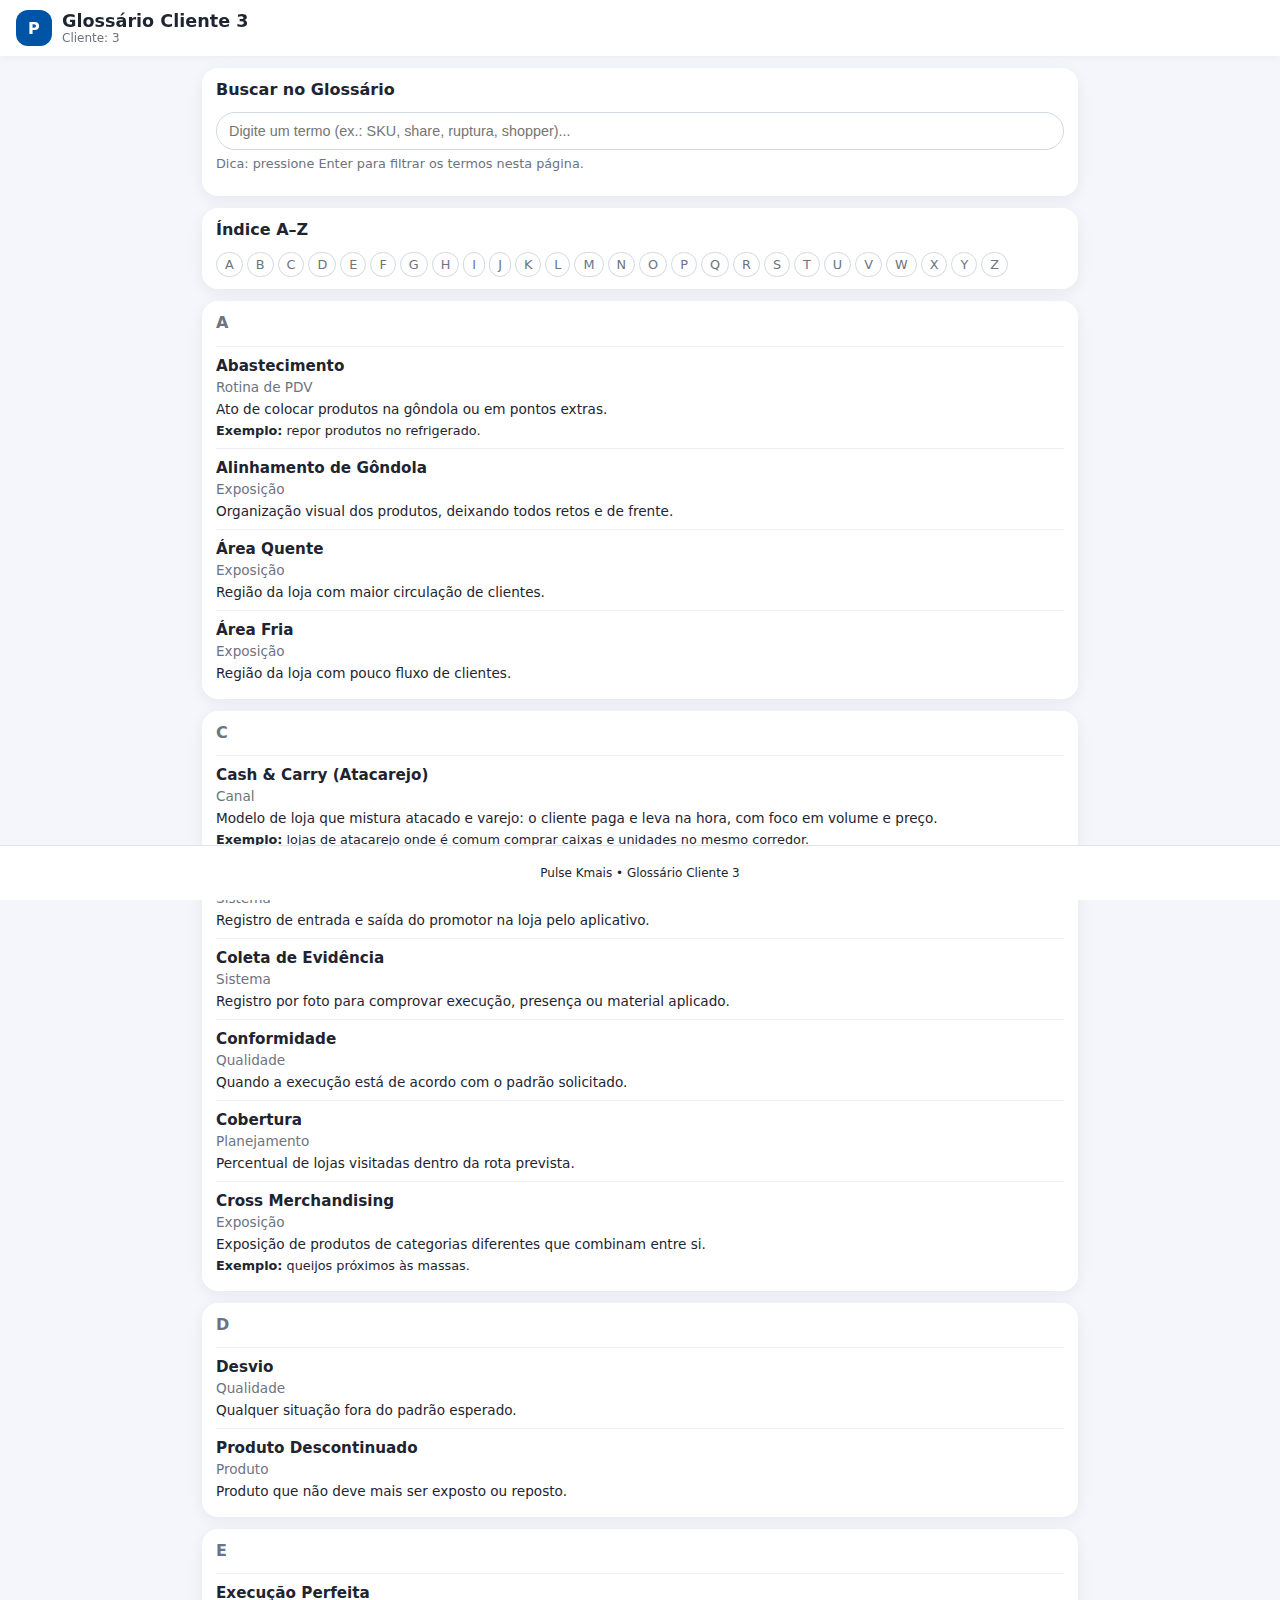
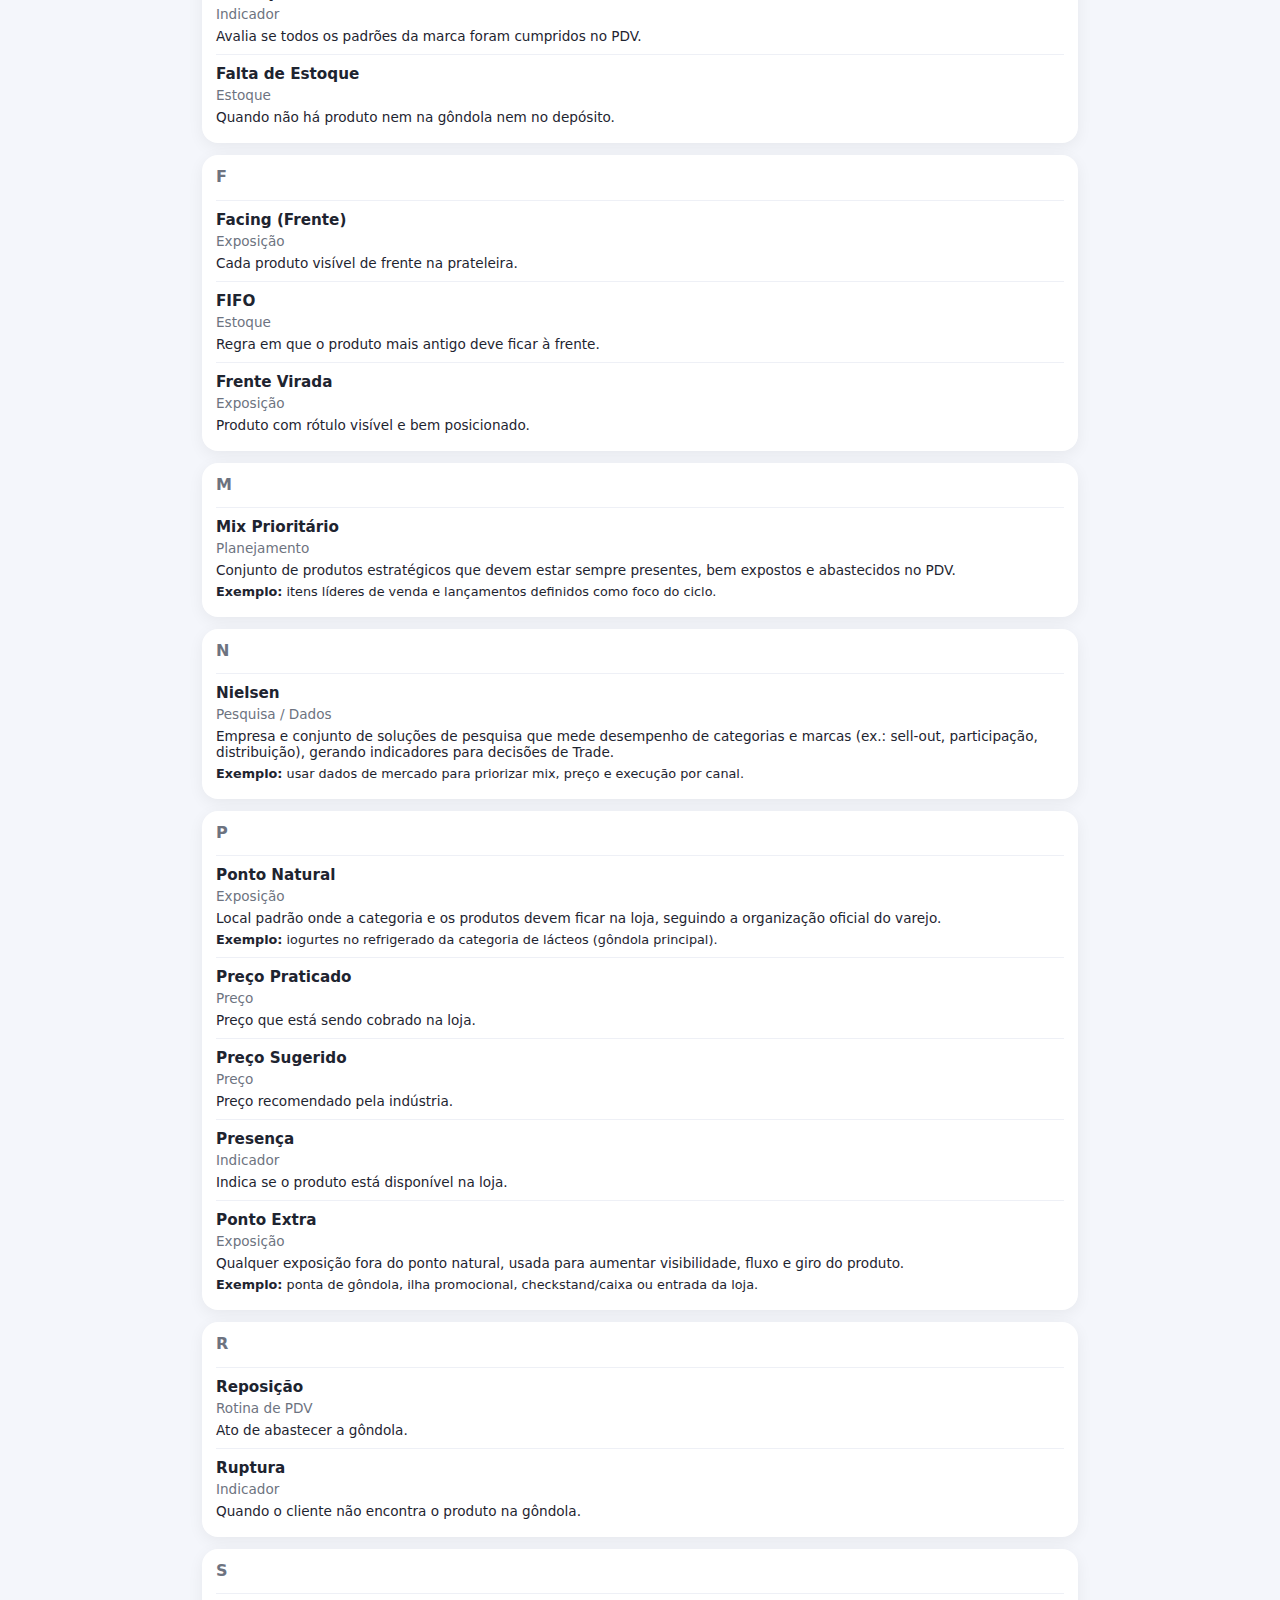
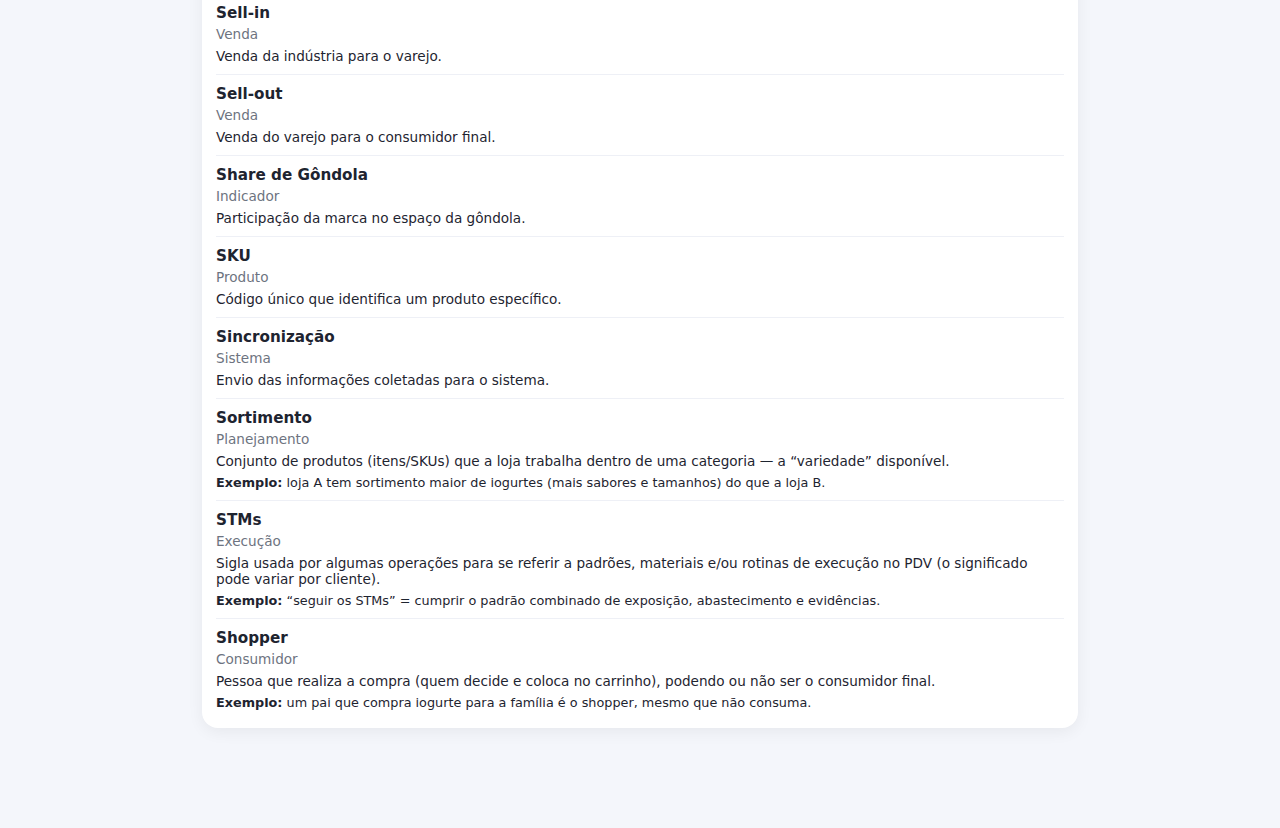
<file: glossario_cliente3.html>
<!DOCTYPE html>
<html lang="pt-BR">
<head>
  <meta charset="UTF-8" />
  <title>Glossário Cliente 3 • Pulse Kmais</title>
  <meta name="viewport" content="width=device-width, initial-scale=1.0" />

  <link rel="manifest" href="manifest.webmanifest" />
  <meta name="theme-color" content="#0054A6" />

  <link rel="apple-touch-icon" href="icons/apple-touch-icon.png" />
  <link rel="icon" type="image/png" sizes="192x192" href="icons/icon-192.png" />

  <link rel="stylesheet" href="css/style.css" />
</head>

<body>
  <header class="app-header">
    <div class="app-brand">
      <a href="index.html" class="app-logo" style="text-decoration:none;">P</a>
      <div class="app-title-group">
        <h1>Glossário Cliente 3</h1>
        <p>Cliente: 3</p>
      </div>
    </div>
  </header>

  <main class="app-main">
    <section class="card">
      <h2>Buscar no Glossário</h2>
      <input
        type="search"
        id="pageSearch"
        placeholder="Digite um termo (ex.: SKU, share, ruptura, shopper)..."
        autocomplete="off"
      />
      <p class="hint">Dica: pressione Enter para filtrar os termos nesta página.</p>
    </section>

    <section class="card">
      <h2>Índice A–Z</h2>
      <div class="az-index">
        <a href="#letra-a">A</a><a href="#letra-b">B</a><a href="#letra-c">C</a><a href="#letra-d">D</a><a href="#letra-e">E</a>
        <a href="#letra-f">F</a><a href="#letra-g">G</a><a href="#letra-h">H</a><a href="#letra-i">I</a><a href="#letra-j">J</a>
        <a href="#letra-k">K</a><a href="#letra-l">L</a><a href="#letra-m">M</a><a href="#letra-n">N</a><a href="#letra-o">O</a>
        <a href="#letra-p">P</a><a href="#letra-q">Q</a><a href="#letra-r">R</a><a href="#letra-s">S</a><a href="#letra-t">T</a>
        <a href="#letra-u">U</a><a href="#letra-v">V</a><a href="#letra-w">W</a><a href="#letra-x">X</a><a href="#letra-y">Y</a><a href="#letra-z">Z</a>
      </div>
    </section>

    <!-- A -->
    <section class="card entries" id="letra-a" data-letra="a">
      <h2 class="letter-title">A</h2>

      <article class="entry" data-tags="abastecimento reposição gôndola">
        <h3>Abastecimento</h3>
        <p class="meta">Rotina de PDV</p>
        <p>Ato de colocar produtos na gôndola ou em pontos extras.</p>
        <p class="example"><strong>Exemplo:</strong> repor produtos no refrigerado.</p>
      </article>

      <article class="entry" data-tags="alinhamento organização visual">
        <h3>Alinhamento de Gôndola</h3>
        <p class="meta">Exposição</p>
        <p>Organização visual dos produtos, deixando todos retos e de frente.</p>
      </article>

      <article class="entry" data-tags="area quente fluxo loja">
        <h3>Área Quente</h3>
        <p class="meta">Exposição</p>
        <p>Região da loja com maior circulação de clientes.</p>
      </article>

      <article class="entry" data-tags="area fria baixo fluxo loja">
        <h3>Área Fria</h3>
        <p class="meta">Exposição</p>
        <p>Região da loja com pouco fluxo de clientes.</p>
      </article>
    </section>

    <!-- C -->
    <section class="card entries" id="letra-c" data-letra="c">
      <h2 class="letter-title">C</h2>

      <article class="entry" data-tags="cash and carry atacarejo atacado varejo autosserviço">
        <h3>Cash &amp; Carry (Atacarejo)</h3>
        <p class="meta">Canal</p>
        <p>Modelo de loja que mistura atacado e varejo: o cliente paga e leva na hora, com foco em volume e preço.</p>
        <p class="example"><strong>Exemplo:</strong> lojas de atacarejo onde é comum comprar caixas e unidades no mesmo corredor.</p>
      </article>

      <article class="entry" data-tags="check-in check-out sistema">
        <h3>Check-in / Check-out</h3>
        <p class="meta">Sistema</p>
        <p>Registro de entrada e saída do promotor na loja pelo aplicativo.</p>
      </article>

      <article class="entry" data-tags="coleta evidencia foto">
        <h3>Coleta de Evidência</h3>
        <p class="meta">Sistema</p>
        <p>Registro por foto para comprovar execução, presença ou material aplicado.</p>
      </article>

      <article class="entry" data-tags="conformidade padrao">
        <h3>Conformidade</h3>
        <p class="meta">Qualidade</p>
        <p>Quando a execução está de acordo com o padrão solicitado.</p>
      </article>

      <article class="entry" data-tags="cobertura lojas rota">
        <h3>Cobertura</h3>
        <p class="meta">Planejamento</p>
        <p>Percentual de lojas visitadas dentro da rota prevista.</p>
      </article>

      <article class="entry" data-tags="cross merchandising afinidade">
        <h3>Cross Merchandising</h3>
        <p class="meta">Exposição</p>
        <p>Exposição de produtos de categorias diferentes que combinam entre si.</p>
        <p class="example"><strong>Exemplo:</strong> queijos próximos às massas.</p>
      </article>
    </section>

    <!-- D -->
    <section class="card entries" id="letra-d" data-letra="d">
      <h2 class="letter-title">D</h2>

      <article class="entry" data-tags="desvio erro padrao">
        <h3>Desvio</h3>
        <p class="meta">Qualidade</p>
        <p>Qualquer situação fora do padrão esperado.</p>
      </article>

      <article class="entry" data-tags="descontinuado produto">
        <h3>Produto Descontinuado</h3>
        <p class="meta">Produto</p>
        <p>Produto que não deve mais ser exposto ou reposto.</p>
      </article>
    </section>

    <!-- E -->
    <section class="card entries" id="letra-e" data-letra="e">
      <h2 class="letter-title">E</h2>

      <article class="entry" data-tags="execucao perfeita padrao">
        <h3>Execução Perfeita</h3>
        <p class="meta">Indicador</p>
        <p>Avalia se todos os padrões da marca foram cumpridos no PDV.</p>
      </article>

      <article class="entry" data-tags="estoque falta">
        <h3>Falta de Estoque</h3>
        <p class="meta">Estoque</p>
        <p>Quando não há produto nem na gôndola nem no depósito.</p>
      </article>
    </section>

    <!-- F -->
    <section class="card entries" id="letra-f" data-letra="f">
      <h2 class="letter-title">F</h2>

      <article class="entry" data-tags="facing frente gôndola">
        <h3>Facing (Frente)</h3>
        <p class="meta">Exposição</p>
        <p>Cada produto visível de frente na prateleira.</p>
      </article>

      <article class="entry" data-tags="fifo validade">
        <h3>FIFO</h3>
        <p class="meta">Estoque</p>
        <p>Regra em que o produto mais antigo deve ficar à frente.</p>
      </article>

      <article class="entry" data-tags="frente virada">
        <h3>Frente Virada</h3>
        <p class="meta">Exposição</p>
        <p>Produto com rótulo visível e bem posicionado.</p>
      </article>
    </section>

    <!-- M (novo) -->
    <section class="card entries" id="letra-m" data-letra="m">
      <h2 class="letter-title">M</h2>

      <article class="entry" data-tags="mix prioritário prioridade foco portfólio itens-chave">
        <h3>Mix Prioritário</h3>
        <p class="meta">Planejamento</p>
        <p>Conjunto de produtos estratégicos que devem estar sempre presentes, bem expostos e abastecidos no PDV.</p>
        <p class="example"><strong>Exemplo:</strong> itens líderes de venda e lançamentos definidos como foco do ciclo.</p>
      </article>
    </section>

    <!-- N (novo) -->
    <section class="card entries" id="letra-n" data-letra="n">
      <h2 class="letter-title">N</h2>

      <article class="entry" data-tags="nielsen pesquisa mercado auditoria dados sell-out">
        <h3>Nielsen</h3>
        <p class="meta">Pesquisa / Dados</p>
        <p>Empresa e conjunto de soluções de pesquisa que mede desempenho de categorias e marcas (ex.: sell-out, participação, distribuição), gerando indicadores para decisões de Trade.</p>
        <p class="example"><strong>Exemplo:</strong> usar dados de mercado para priorizar mix, preço e execução por canal.</p>
      </article>
    </section>

    <!-- P -->
    <section class="card entries" id="letra-p" data-letra="p">
      <h2 class="letter-title">P</h2>

      <article class="entry" data-tags="ponto natural gôndola categoria local padrão">
        <h3>Ponto Natural</h3>
        <p class="meta">Exposição</p>
        <p>Local padrão onde a categoria e os produtos devem ficar na loja, seguindo a organização oficial do varejo.</p>
        <p class="example"><strong>Exemplo:</strong> iogurtes no refrigerado da categoria de lácteos (gôndola principal).</p>
      </article>

      <article class="entry" data-tags="preco praticado">
        <h3>Preço Praticado</h3>
        <p class="meta">Preço</p>
        <p>Preço que está sendo cobrado na loja.</p>
      </article>

      <article class="entry" data-tags="preco sugerido">
        <h3>Preço Sugerido</h3>
        <p class="meta">Preço</p>
        <p>Preço recomendado pela indústria.</p>
      </article>

      <article class="entry" data-tags="presenca produto">
        <h3>Presença</h3>
        <p class="meta">Indicador</p>
        <p>Indica se o produto está disponível na loja.</p>
      </article>

      <article class="entry" data-tags="ponto extra exposicao ponta ilha checkstand">
        <h3>Ponto Extra</h3>
        <p class="meta">Exposição</p>
        <p>Qualquer exposição fora do ponto natural, usada para aumentar visibilidade, fluxo e giro do produto.</p>
        <p class="example"><strong>Exemplo:</strong> ponta de gôndola, ilha promocional, checkstand/caixa ou entrada da loja.</p>
      </article>
    </section>

    <!-- R -->
    <section class="card entries" id="letra-r" data-letra="r">
      <h2 class="letter-title">R</h2>

      <article class="entry" data-tags="reposicao abastecimento">
        <h3>Reposição</h3>
        <p class="meta">Rotina de PDV</p>
        <p>Ato de abastecer a gôndola.</p>
      </article>

      <article class="entry" data-tags="ruptura falta produto">
        <h3>Ruptura</h3>
        <p class="meta">Indicador</p>
        <p>Quando o cliente não encontra o produto na gôndola.</p>
      </article>
    </section>

    <!-- S -->
    <section class="card entries" id="letra-s" data-letra="s">
      <h2 class="letter-title">S</h2>

      <article class="entry" data-tags="sell in">
        <h3>Sell-in</h3>
        <p class="meta">Venda</p>
        <p>Venda da indústria para o varejo.</p>
      </article>

      <article class="entry" data-tags="sell out">
        <h3>Sell-out</h3>
        <p class="meta">Venda</p>
        <p>Venda do varejo para o consumidor final.</p>
      </article>

      <article class="entry" data-tags="share gôndola">
        <h3>Share de Gôndola</h3>
        <p class="meta">Indicador</p>
        <p>Participação da marca no espaço da gôndola.</p>
      </article>

      <article class="entry" data-tags="sku cadastro produto">
        <h3>SKU</h3>
        <p class="meta">Produto</p>
        <p>Código único que identifica um produto específico.</p>
      </article>

      <article class="entry" data-tags="sincronizacao sistema">
        <h3>Sincronização</h3>
        <p class="meta">Sistema</p>
        <p>Envio das informações coletadas para o sistema.</p>
      </article>

      <article class="entry" data-tags="sortimento variedade portfólio linha itens loja">
        <h3>Sortimento</h3>
        <p class="meta">Planejamento</p>
        <p>Conjunto de produtos (itens/SKUs) que a loja trabalha dentro de uma categoria — a “variedade” disponível.</p>
        <p class="example"><strong>Exemplo:</strong> loja A tem sortimento maior de iogurtes (mais sabores e tamanhos) do que a loja B.</p>
      </article>

      <article class="entry" data-tags="stm material sistema trade execução standard">
        <h3>STMs</h3>
        <p class="meta">Execução</p>
        <p>Sigla usada por algumas operações para se referir a padrões, materiais e/ou rotinas de execução no PDV (o significado pode variar por cliente).</p>
        <p class="example"><strong>Exemplo:</strong> “seguir os STMs” = cumprir o padrão combinado de exposição, abastecimento e evidências.</p>
      </article>

      <article class="entry" data-tags="shopper comprador jornada decisão compra">
        <h3>Shopper</h3>
        <p class="meta">Consumidor</p>
        <p>Pessoa que realiza a compra (quem decide e coloca no carrinho), podendo ou não ser o consumidor final.</p>
        <p class="example"><strong>Exemplo:</strong> um pai que compra iogurte para a família é o shopper, mesmo que não consuma.</p>
      </article>
    </section>

  </main>

  <footer class="app-footer">
    <p>Pulse Kmais • Glossário Cliente 3</p>
  </footer>

  <script>
    // --- Busca na página (filtra entries/termos) ---
    const input = document.getElementById('pageSearch');

    function normalize(str) {
      return (str || '')
        .toLowerCase()
        .normalize('NFD')
        .replace(/[\u0300-\u036f]/g, '');
    }

    function applyFilter(q) {
      const query = normalize(q);
      const entries = document.querySelectorAll('.entry');
      const sections = document.querySelectorAll('section.entries');

      entries.forEach((entry) => {
        const text = normalize(entry.textContent);
        const tags = normalize(entry.getAttribute('data-tags') || '');
        const hit = !query || text.includes(query) || tags.includes(query);
        entry.style.display = hit ? '' : 'none';
      });

      // esconde seções vazias
      sections.forEach((sec) => {
        const anyVisible = Array.from(sec.querySelectorAll('.entry')).some(
          (el) => el.style.display !== 'none'
        );
        sec.style.display = anyVisible ? '' : 'none';
      });
    }

    // lê ?q= da URL (vindo do index)
    const params = new URLSearchParams(window.location.search);
    const q = params.get('q') || '';
    if (input) input.value = q;
    applyFilter(q);

    input?.addEventListener('input', () => applyFilter(input.value.trim()));
    input?.addEventListener('keydown', (e) => {
      if (e.key === 'Enter') applyFilter(input.value.trim());
    });

    // Service Worker
    if ('serviceWorker' in navigator) {
      navigator.serviceWorker.register('service-worker.js').catch(console.error);
    }
  </script>
</body>
</html>
</file>
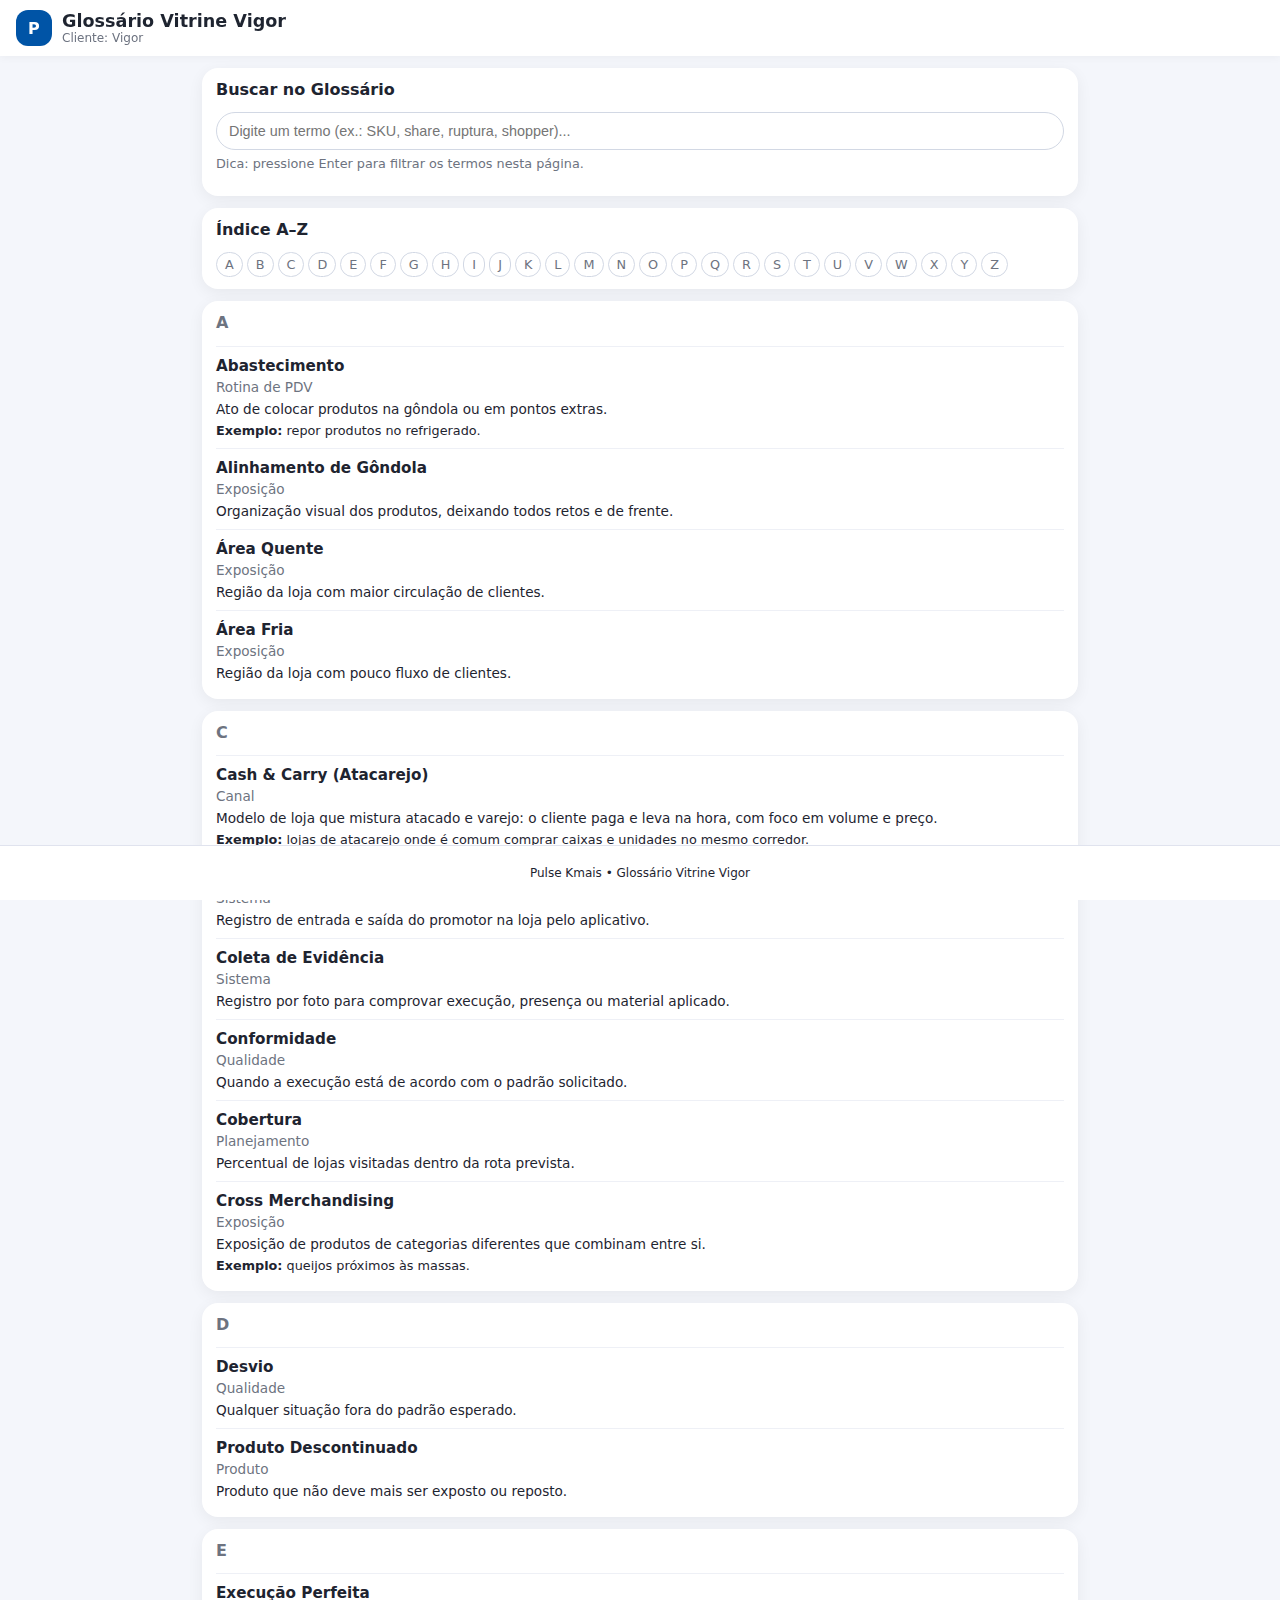
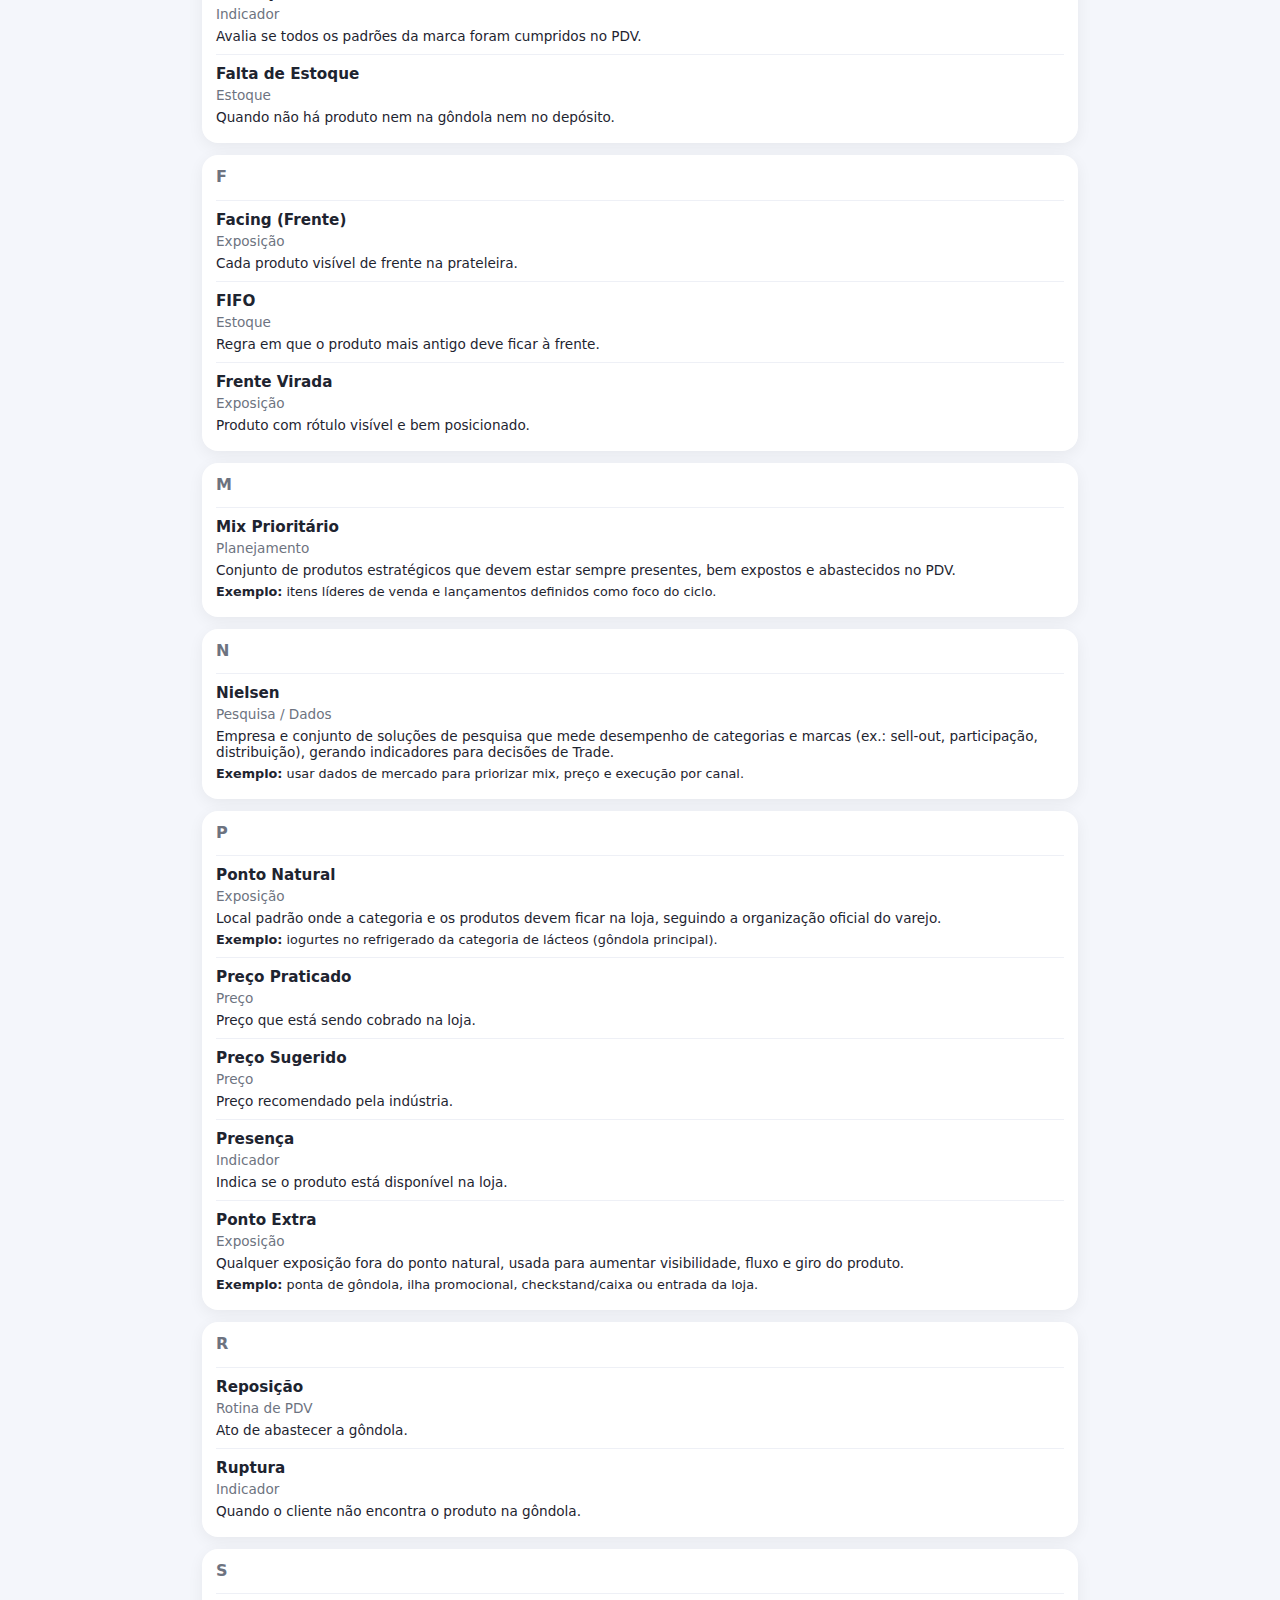
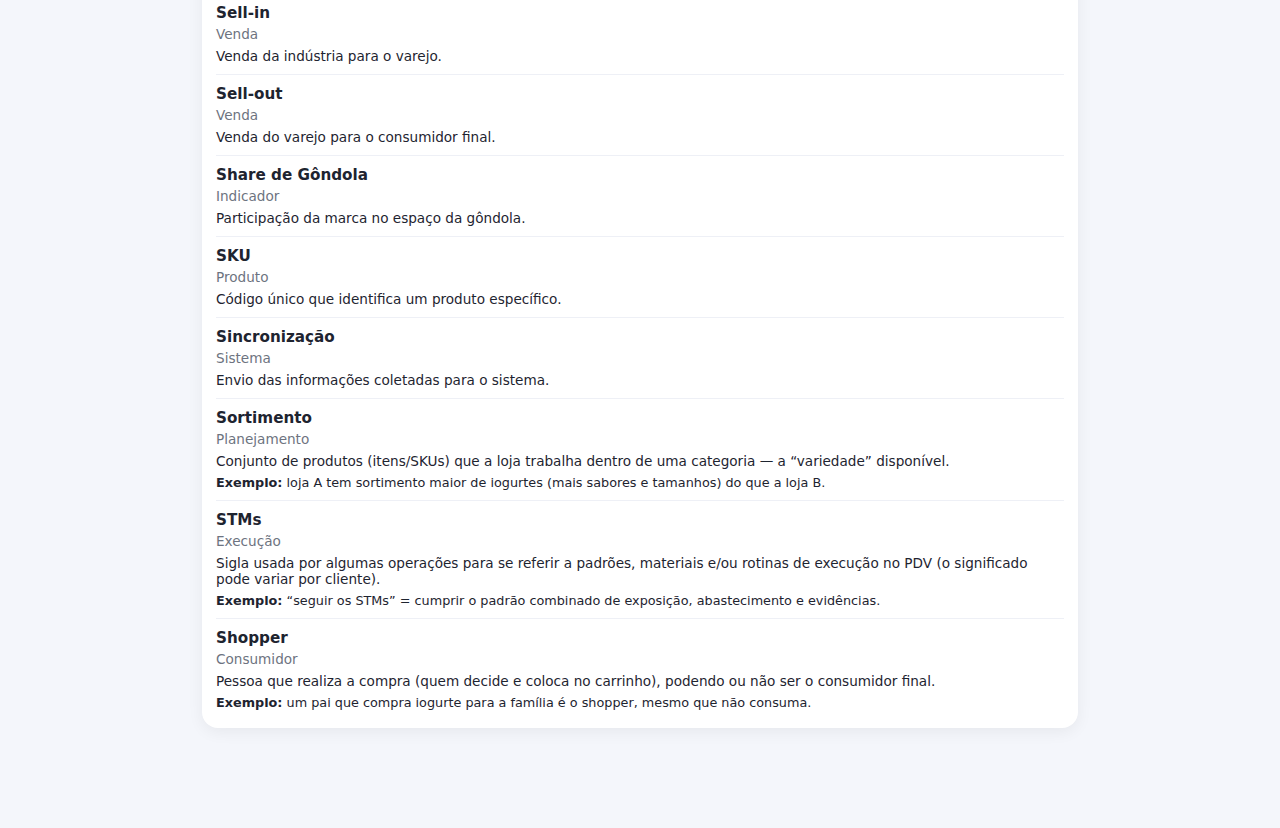
<file: glossario_vigor.html>
<!DOCTYPE html>
<html lang="pt-BR">
<head>
  <meta charset="UTF-8" />
  <title>Glossário Vitrine Vigor • Pulse Kmais</title>
  <meta name="viewport" content="width=device-width, initial-scale=1.0" />

  <link rel="manifest" href="manifest.webmanifest" />
  <meta name="theme-color" content="#0054A6" />

  <link rel="apple-touch-icon" href="icons/apple-touch-icon.png" />
  <link rel="icon" type="image/png" sizes="192x192" href="icons/icon-192.png" />

  <link rel="stylesheet" href="css/style.css" />
</head>

<body>
  <header class="app-header">
    <div class="app-brand">
      <a href="index.html" class="app-logo" style="text-decoration:none;">P</a>
      <div class="app-title-group">
        <h1>Glossário Vitrine Vigor</h1>
        <p>Cliente: Vigor</p>
      </div>
    </div>
  </header>

  <main class="app-main">
    <section class="card">
      <h2>Buscar no Glossário</h2>
      <input
        type="search"
        id="pageSearch"
        placeholder="Digite um termo (ex.: SKU, share, ruptura, shopper)..."
        autocomplete="off"
      />
      <p class="hint">Dica: pressione Enter para filtrar os termos nesta página.</p>
    </section>

    <section class="card">
      <h2>Índice A–Z</h2>
      <div class="az-index">
        <a href="#letra-a">A</a><a href="#letra-b">B</a><a href="#letra-c">C</a><a href="#letra-d">D</a><a href="#letra-e">E</a>
        <a href="#letra-f">F</a><a href="#letra-g">G</a><a href="#letra-h">H</a><a href="#letra-i">I</a><a href="#letra-j">J</a>
        <a href="#letra-k">K</a><a href="#letra-l">L</a><a href="#letra-m">M</a><a href="#letra-n">N</a><a href="#letra-o">O</a>
        <a href="#letra-p">P</a><a href="#letra-q">Q</a><a href="#letra-r">R</a><a href="#letra-s">S</a><a href="#letra-t">T</a>
        <a href="#letra-u">U</a><a href="#letra-v">V</a><a href="#letra-w">W</a><a href="#letra-x">X</a><a href="#letra-y">Y</a><a href="#letra-z">Z</a>
      </div>
    </section>

    <!-- A -->
    <section class="card entries" id="letra-a" data-letra="a">
      <h2 class="letter-title">A</h2>

      <article class="entry" data-tags="abastecimento reposição gôndola">
        <h3>Abastecimento</h3>
        <p class="meta">Rotina de PDV</p>
        <p>Ato de colocar produtos na gôndola ou em pontos extras.</p>
        <p class="example"><strong>Exemplo:</strong> repor produtos no refrigerado.</p>
      </article>

      <article class="entry" data-tags="alinhamento organização visual">
        <h3>Alinhamento de Gôndola</h3>
        <p class="meta">Exposição</p>
        <p>Organização visual dos produtos, deixando todos retos e de frente.</p>
      </article>

      <article class="entry" data-tags="area quente fluxo loja">
        <h3>Área Quente</h3>
        <p class="meta">Exposição</p>
        <p>Região da loja com maior circulação de clientes.</p>
      </article>

      <article class="entry" data-tags="area fria baixo fluxo loja">
        <h3>Área Fria</h3>
        <p class="meta">Exposição</p>
        <p>Região da loja com pouco fluxo de clientes.</p>
      </article>
    </section>

    <!-- C -->
    <section class="card entries" id="letra-c" data-letra="c">
      <h2 class="letter-title">C</h2>

      <article class="entry" data-tags="cash and carry atacarejo atacado varejo autosserviço">
        <h3>Cash &amp; Carry (Atacarejo)</h3>
        <p class="meta">Canal</p>
        <p>Modelo de loja que mistura atacado e varejo: o cliente paga e leva na hora, com foco em volume e preço.</p>
        <p class="example"><strong>Exemplo:</strong> lojas de atacarejo onde é comum comprar caixas e unidades no mesmo corredor.</p>
      </article>

      <article class="entry" data-tags="check-in check-out sistema">
        <h3>Check-in / Check-out</h3>
        <p class="meta">Sistema</p>
        <p>Registro de entrada e saída do promotor na loja pelo aplicativo.</p>
      </article>

      <article class="entry" data-tags="coleta evidencia foto">
        <h3>Coleta de Evidência</h3>
        <p class="meta">Sistema</p>
        <p>Registro por foto para comprovar execução, presença ou material aplicado.</p>
      </article>

      <article class="entry" data-tags="conformidade padrao">
        <h3>Conformidade</h3>
        <p class="meta">Qualidade</p>
        <p>Quando a execução está de acordo com o padrão solicitado.</p>
      </article>

      <article class="entry" data-tags="cobertura lojas rota">
        <h3>Cobertura</h3>
        <p class="meta">Planejamento</p>
        <p>Percentual de lojas visitadas dentro da rota prevista.</p>
      </article>

      <article class="entry" data-tags="cross merchandising afinidade">
        <h3>Cross Merchandising</h3>
        <p class="meta">Exposição</p>
        <p>Exposição de produtos de categorias diferentes que combinam entre si.</p>
        <p class="example"><strong>Exemplo:</strong> queijos próximos às massas.</p>
      </article>
    </section>

    <!-- D -->
    <section class="card entries" id="letra-d" data-letra="d">
      <h2 class="letter-title">D</h2>

      <article class="entry" data-tags="desvio erro padrao">
        <h3>Desvio</h3>
        <p class="meta">Qualidade</p>
        <p>Qualquer situação fora do padrão esperado.</p>
      </article>

      <article class="entry" data-tags="descontinuado produto">
        <h3>Produto Descontinuado</h3>
        <p class="meta">Produto</p>
        <p>Produto que não deve mais ser exposto ou reposto.</p>
      </article>
    </section>

    <!-- E -->
    <section class="card entries" id="letra-e" data-letra="e">
      <h2 class="letter-title">E</h2>

      <article class="entry" data-tags="execucao perfeita padrao">
        <h3>Execução Perfeita</h3>
        <p class="meta">Indicador</p>
        <p>Avalia se todos os padrões da marca foram cumpridos no PDV.</p>
      </article>

      <article class="entry" data-tags="estoque falta">
        <h3>Falta de Estoque</h3>
        <p class="meta">Estoque</p>
        <p>Quando não há produto nem na gôndola nem no depósito.</p>
      </article>
    </section>

    <!-- F -->
    <section class="card entries" id="letra-f" data-letra="f">
      <h2 class="letter-title">F</h2>

      <article class="entry" data-tags="facing frente gôndola">
        <h3>Facing (Frente)</h3>
        <p class="meta">Exposição</p>
        <p>Cada produto visível de frente na prateleira.</p>
      </article>

      <article class="entry" data-tags="fifo validade">
        <h3>FIFO</h3>
        <p class="meta">Estoque</p>
        <p>Regra em que o produto mais antigo deve ficar à frente.</p>
      </article>

      <article class="entry" data-tags="frente virada">
        <h3>Frente Virada</h3>
        <p class="meta">Exposição</p>
        <p>Produto com rótulo visível e bem posicionado.</p>
      </article>
    </section>

    <!-- M (novo) -->
    <section class="card entries" id="letra-m" data-letra="m">
      <h2 class="letter-title">M</h2>

      <article class="entry" data-tags="mix prioritário prioridade foco portfólio itens-chave">
        <h3>Mix Prioritário</h3>
        <p class="meta">Planejamento</p>
        <p>Conjunto de produtos estratégicos que devem estar sempre presentes, bem expostos e abastecidos no PDV.</p>
        <p class="example"><strong>Exemplo:</strong> itens líderes de venda e lançamentos definidos como foco do ciclo.</p>
      </article>
    </section>

    <!-- N (novo) -->
    <section class="card entries" id="letra-n" data-letra="n">
      <h2 class="letter-title">N</h2>

      <article class="entry" data-tags="nielsen pesquisa mercado auditoria dados sell-out">
        <h3>Nielsen</h3>
        <p class="meta">Pesquisa / Dados</p>
        <p>Empresa e conjunto de soluções de pesquisa que mede desempenho de categorias e marcas (ex.: sell-out, participação, distribuição), gerando indicadores para decisões de Trade.</p>
        <p class="example"><strong>Exemplo:</strong> usar dados de mercado para priorizar mix, preço e execução por canal.</p>
      </article>
    </section>

    <!-- P -->
    <section class="card entries" id="letra-p" data-letra="p">
      <h2 class="letter-title">P</h2>

      <article class="entry" data-tags="ponto natural gôndola categoria local padrão">
        <h3>Ponto Natural</h3>
        <p class="meta">Exposição</p>
        <p>Local padrão onde a categoria e os produtos devem ficar na loja, seguindo a organização oficial do varejo.</p>
        <p class="example"><strong>Exemplo:</strong> iogurtes no refrigerado da categoria de lácteos (gôndola principal).</p>
      </article>

      <article class="entry" data-tags="preco praticado">
        <h3>Preço Praticado</h3>
        <p class="meta">Preço</p>
        <p>Preço que está sendo cobrado na loja.</p>
      </article>

      <article class="entry" data-tags="preco sugerido">
        <h3>Preço Sugerido</h3>
        <p class="meta">Preço</p>
        <p>Preço recomendado pela indústria.</p>
      </article>

      <article class="entry" data-tags="presenca produto">
        <h3>Presença</h3>
        <p class="meta">Indicador</p>
        <p>Indica se o produto está disponível na loja.</p>
      </article>

      <article class="entry" data-tags="ponto extra exposicao ponta ilha checkstand">
        <h3>Ponto Extra</h3>
        <p class="meta">Exposição</p>
        <p>Qualquer exposição fora do ponto natural, usada para aumentar visibilidade, fluxo e giro do produto.</p>
        <p class="example"><strong>Exemplo:</strong> ponta de gôndola, ilha promocional, checkstand/caixa ou entrada da loja.</p>
      </article>
    </section>

    <!-- R -->
    <section class="card entries" id="letra-r" data-letra="r">
      <h2 class="letter-title">R</h2>

      <article class="entry" data-tags="reposicao abastecimento">
        <h3>Reposição</h3>
        <p class="meta">Rotina de PDV</p>
        <p>Ato de abastecer a gôndola.</p>
      </article>

      <article class="entry" data-tags="ruptura falta produto">
        <h3>Ruptura</h3>
        <p class="meta">Indicador</p>
        <p>Quando o cliente não encontra o produto na gôndola.</p>
      </article>
    </section>

    <!-- S -->
    <section class="card entries" id="letra-s" data-letra="s">
      <h2 class="letter-title">S</h2>

      <article class="entry" data-tags="sell in">
        <h3>Sell-in</h3>
        <p class="meta">Venda</p>
        <p>Venda da indústria para o varejo.</p>
      </article>

      <article class="entry" data-tags="sell out">
        <h3>Sell-out</h3>
        <p class="meta">Venda</p>
        <p>Venda do varejo para o consumidor final.</p>
      </article>

      <article class="entry" data-tags="share gôndola">
        <h3>Share de Gôndola</h3>
        <p class="meta">Indicador</p>
        <p>Participação da marca no espaço da gôndola.</p>
      </article>

      <article class="entry" data-tags="sku cadastro produto">
        <h3>SKU</h3>
        <p class="meta">Produto</p>
        <p>Código único que identifica um produto específico.</p>
      </article>

      <article class="entry" data-tags="sincronizacao sistema">
        <h3>Sincronização</h3>
        <p class="meta">Sistema</p>
        <p>Envio das informações coletadas para o sistema.</p>
      </article>

      <article class="entry" data-tags="sortimento variedade portfólio linha itens loja">
        <h3>Sortimento</h3>
        <p class="meta">Planejamento</p>
        <p>Conjunto de produtos (itens/SKUs) que a loja trabalha dentro de uma categoria — a “variedade” disponível.</p>
        <p class="example"><strong>Exemplo:</strong> loja A tem sortimento maior de iogurtes (mais sabores e tamanhos) do que a loja B.</p>
      </article>

      <article class="entry" data-tags="stm material sistema trade execução standard">
        <h3>STMs</h3>
        <p class="meta">Execução</p>
        <p>Sigla usada por algumas operações para se referir a padrões, materiais e/ou rotinas de execução no PDV (o significado pode variar por cliente).</p>
        <p class="example"><strong>Exemplo:</strong> “seguir os STMs” = cumprir o padrão combinado de exposição, abastecimento e evidências.</p>
      </article>

      <article class="entry" data-tags="shopper comprador jornada decisão compra">
        <h3>Shopper</h3>
        <p class="meta">Consumidor</p>
        <p>Pessoa que realiza a compra (quem decide e coloca no carrinho), podendo ou não ser o consumidor final.</p>
        <p class="example"><strong>Exemplo:</strong> um pai que compra iogurte para a família é o shopper, mesmo que não consuma.</p>
      </article>
    </section>

  </main>

  <footer class="app-footer">
    <p>Pulse Kmais • Glossário Vitrine Vigor</p>
  </footer>

  <script>
    // --- Busca na página (filtra entries/termos) ---
    const input = document.getElementById('pageSearch');

    function normalize(str) {
      return (str || '')
        .toLowerCase()
        .normalize('NFD')
        .replace(/[\u0300-\u036f]/g, '');
    }

    function applyFilter(q) {
      const query = normalize(q);
      const entries = document.querySelectorAll('.entry');
      const sections = document.querySelectorAll('section.entries');

      entries.forEach((entry) => {
        const text = normalize(entry.textContent);
        const tags = normalize(entry.getAttribute('data-tags') || '');
        const hit = !query || text.includes(query) || tags.includes(query);
        entry.style.display = hit ? '' : 'none';
      });

      // esconde seções vazias
      sections.forEach((sec) => {
        const anyVisible = Array.from(sec.querySelectorAll('.entry')).some(
          (el) => el.style.display !== 'none'
        );
        sec.style.display = anyVisible ? '' : 'none';
      });
    }

    // lê ?q= da URL (vindo do index)
    const params = new URLSearchParams(window.location.search);
    const q = params.get('q') || '';
    if (input) input.value = q;
    applyFilter(q);

    input?.addEventListener('input', () => applyFilter(input.value.trim()));
    input?.addEventListener('keydown', (e) => {
      if (e.key === 'Enter') applyFilter(input.value.trim());
    });

    // Service Worker
    if ('serviceWorker' in navigator) {
      navigator.serviceWorker.register('service-worker.js').catch(console.error);
    }
  </script>
</body>
</html>
</file>
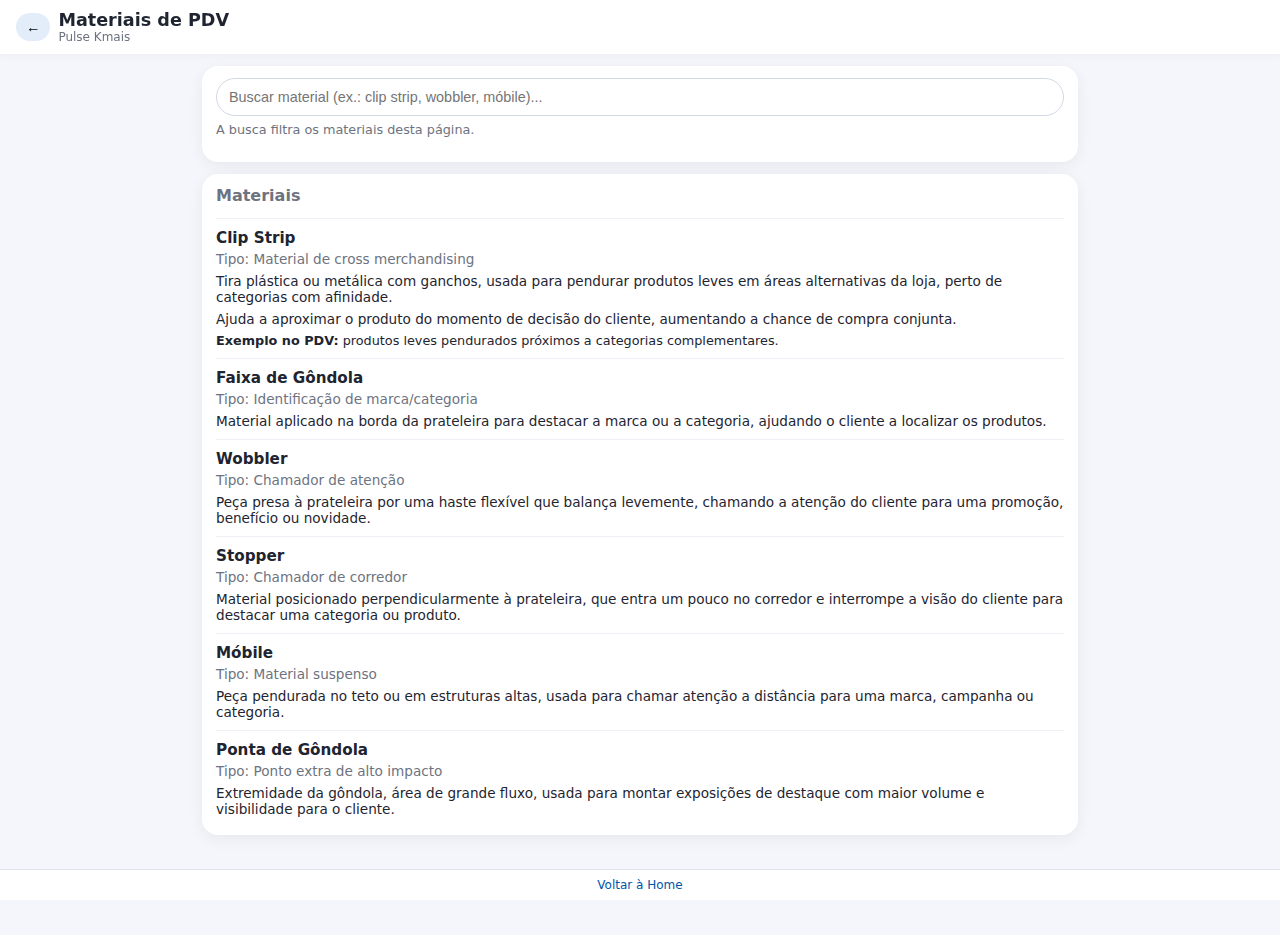
<file: materiais.html>
<!DOCTYPE html>
<html lang="pt-BR">
<head>
  <meta charset="UTF-8" />
  <title>Materiais de PDV • Pulse Kmais</title>
  <meta name="viewport" content="width=device-width, initial-scale=1.0" />

  <link rel="manifest" href="manifest.webmanifest" />
  <meta name="theme-color" content="#0054A6" />
  <link rel="apple-touch-icon" href="icons/apple-touch-icon.png" />
  <link rel="icon" type="image/png" sizes="192x192" href="icons/icon-192.png" />

  <link rel="stylesheet" href="css/style.css" />
</head>
<body>
  <header class="app-header">
    <button class="back-btn" onclick="history.back()">←</button>
    <div class="app-title-group">
      <h1>Materiais de PDV</h1>
      <p>Pulse Kmais</p>
    </div>
  </header>

  <main class="app-main">
    <section class="card sticky-search">
      <input
        type="search"
        id="searchMateriais"
        placeholder="Buscar material (ex.: clip strip, wobbler, móbile)..."
        autocomplete="off"
      />
      <p class="hint">A busca filtra os materiais desta página.</p>
    </section>

    <section class="card entries" id="materiais">
      <h2 class="letter-title">Materiais</h2>

      <article class="entry" data-tags="clip strip cross merchandising tiras ganchos afinidade">
        <h3>Clip Strip</h3>
        <p class="meta">Tipo: Material de cross merchandising</p>
        <p>Tira plástica ou metálica com ganchos, usada para pendurar produtos leves em áreas alternativas da loja, perto de categorias com afinidade.</p>
        <p>Ajuda a aproximar o produto do momento de decisão do cliente, aumentando a chance de compra conjunta.</p>
        <p class="example"><strong>Exemplo no PDV:</strong> produtos leves pendurados próximos a categorias complementares.</p>
      </article>

      <article class="entry" data-tags="faixa de gôndola comunicação marca categoria">
        <h3>Faixa de Gôndola</h3>
        <p class="meta">Tipo: Identificação de marca/categoria</p>
        <p>Material aplicado na borda da prateleira para destacar a marca ou a categoria, ajudando o cliente a localizar os produtos.</p>
      </article>

      <article class="entry" data-tags="wobbler destaque promoção novidade balanço">
        <h3>Wobbler</h3>
        <p class="meta">Tipo: Chamador de atenção</p>
        <p>Peça presa à prateleira por uma haste flexível que balança levemente, chamando a atenção do cliente para uma promoção, benefício ou novidade.</p>
      </article>

      <article class="entry" data-tags="stopper chamador corredor ponto de parada">
        <h3>Stopper</h3>
        <p class="meta">Tipo: Chamador de corredor</p>
        <p>Material posicionado perpendicularmente à prateleira, que entra um pouco no corredor e interrompe a visão do cliente para destacar uma categoria ou produto.</p>
      </article>

      <article class="entry" data-tags="móbile pendente teto destaque distância">
        <h3>Móbile</h3>
        <p class="meta">Tipo: Material suspenso</p>
        <p>Peça pendurada no teto ou em estruturas altas, usada para chamar atenção a distância para uma marca, campanha ou categoria.</p>
      </article>

      <article class="entry" data-tags="ponta de gôndola endcap exposição extra destaque">
        <h3>Ponta de Gôndola</h3>
        <p class="meta">Tipo: Ponto extra de alto impacto</p>
        <p>Extremidade da gôndola, área de grande fluxo, usada para montar exposições de destaque com maior volume e visibilidade para o cliente.</p>
      </article>
    </section>
  </main>

  <footer class="app-footer">
    <a href="index.html">Voltar à Home</a>
  </footer>

  <script>
    const searchMat = document.getElementById('searchMateriais');

    function normaliza(texto) {
      return (texto || '')
        .toLowerCase()
        .normalize('NFD')
        .replace(/[\u0300-\u036f]/g, '');
    }

    function filtrarMateriais(valor) {
      const termo = normaliza(valor || '');
      const entries = document.querySelectorAll('.entry');
      entries.forEach((entry) => {
        if (!termo) {
          entry.style.display = '';
          return;
        }
        const texto = normaliza(entry.innerText) + ' ' + normaliza(entry.dataset.tags || '');
        entry.style.display = texto.includes(termo) ? '' : 'none';
      });
    }

    searchMat?.addEventListener('input', (e) => filtrarMateriais(e.target.value));
  </script>
</body>
</html>
</file>
<file: css/style.css>
:root {
  --bg: #f4f6fb;
  --card-bg: #ffffff;
  --primary: #0054a6;
  --primary-soft: #e2edf9;
  --text: #1e2430;
  --muted: #6d7380;
  --radius: 16px;
  --shadow: 0 4px 16px rgba(0, 0, 0, 0.06);
}

*,
*::before,
*::after { box-sizing: border-box; }

body {
  margin: 0;
  font-family: system-ui, -apple-system, BlinkMacSystemFont, 'Segoe UI', sans-serif;
  background: var(--bg);
  color: var(--text);
}

.app-header {
  position: sticky;
  top: 0;
  z-index: 10;
  background: var(--card-bg);
  padding: 10px 16px;
  box-shadow: 0 2px 8px rgba(0, 0, 0, 0.04);
  display: flex;
  align-items: center;
  gap: 8px;
}

.app-brand {
  display: flex;
  align-items: center;
  gap: 10px;
  width: 100%;
}

.app-logo {
  width: 36px;
  height: 36px;
  border-radius: 12px;
  background: var(--primary);
  color: #fff;
  display: flex;
  align-items: center;
  justify-content: center;
  font-weight: 800;
  letter-spacing: .5px;
  user-select: none;
}

.app-title-group h1 {
  margin: 0;
  font-size: 1.1rem;
}

.app-title-group p {
  margin: 0;
  font-size: 0.75rem;
  color: var(--muted);
}

.back-btn {
  border: none;
  background: var(--primary-soft);
  border-radius: 999px;
  padding: 6px 10px;
  font-size: 0.9rem;
  cursor: pointer;
}

.app-main {
  padding: 12px 12px 88px;
  max-width: 900px;
  margin: 0 auto;
}

.card {
  background: var(--card-bg);
  border-radius: var(--radius);
  box-shadow: var(--shadow);
  padding: 12px 14px;
  margin-bottom: 12px;
}

.card h2 {
  margin-top: 0;
  font-size: 1rem;
}

.hint {
  font-size: 0.8rem;
  color: var(--muted);
  margin-top: 6px;
}

input[type='search'], input[type='number'], select {
  width: 100%;
  padding: 10px 12px;
  border-radius: 999px;
  border: 1px solid #d2d8e4;
  font-size: 0.9rem;
  background: #fff;
}

input[type='search']:focus, input[type='number']:focus, select:focus {
  outline: 2px solid var(--primary-soft);
  border-color: var(--primary);
}

.row {
  display: grid;
  grid-template-columns: 1fr 1fr;
  gap: 8px;
}

@media (max-width: 520px) {
  .row { grid-template-columns: 1fr; }
}

.search-actions {
  margin-top: 10px;
  display: flex;
  gap: 8px;
  flex-wrap: wrap;
}

.btn {
  display: inline-block;
  padding: 8px 14px;
  border-radius: 999px;
  border: none;
  background: var(--primary);
  color: #fff;
  text-decoration: none;
  font-size: 0.85rem;
  cursor: pointer;
}

.btn-outline {
  background: transparent;
  border: 1px solid var(--primary);
  color: var(--primary);
}

.btn-pill {
  display: inline-flex;
  align-items: center;
  justify-content: center;
  padding: 8px 14px;
  border-radius: 999px;
  border: 1px solid #d2d8e4;
  background: #fff;
  color: var(--muted);
  cursor: pointer;
  font-size: 0.85rem;
}

.btn-pill.active {
  border-color: var(--primary);
  color: var(--primary);
  background: var(--primary-soft);
}

.home-links {
  display: flex;
  flex-direction: column;
  gap: 8px;
}

.home-link {
  display: block;
  padding: 10px 12px;
  border-radius: 12px;
  border: 1px dashed #d2d8e4;
  text-decoration: none;
  color: var(--text);
}

.home-link h3 {
  margin: 0 0 4px;
  font-size: 0.95rem;
}

.home-link p {
  margin: 0;
  font-size: 0.8rem;
  color: var(--muted);
}

.az-index {
  display: flex;
  flex-wrap: wrap;
  gap: 4px;
  font-size: 0.8rem;
}

.az-index a {
  text-decoration: none;
  padding: 4px 8px;
  border-radius: 999px;
  border: 1px solid #d2d8e4;
  color: var(--muted);
}

.az-index a:hover {
  border-color: var(--primary);
  color: var(--primary);
}

.letter-title {
  font-size: 0.9rem;
  margin-top: 0;
  color: var(--muted);
}

.entry {
  border-top: 1px solid #eef0f6;
  padding-top: 10px;
  margin-top: 10px;
}

.entry h3 {
  margin: 0 0 4px;
  font-size: 0.95rem;
}

.meta {
  margin: 0 0 6px;
  font-size: 0.75rem;
  color: var(--muted);
}

.entry p {
  margin: 0 0 6px;
  font-size: 0.85rem;
}

.entry .example {
  font-size: 0.8rem;
  color: var(--text);
}

.kpi {
  display: flex;
  align-items: baseline;
  gap: 8px;
  padding: 10px 12px;
  border-radius: 14px;
  background: var(--primary-soft);
  border: 1px solid rgba(0,84,166,0.15);
}

.kpi strong {
  font-size: 1.2rem;
}

.app-footer {
  position: fixed;
  bottom: 0;
  left: 0;
  right: 0;
  padding: 8px 12px;
  background: #ffffff;
  border-top: 1px solid #e0e3ee;
  font-size: 0.75rem;
  text-align: center;
}
.app-footer a { color: var(--primary); text-decoration: none; }
</file>
